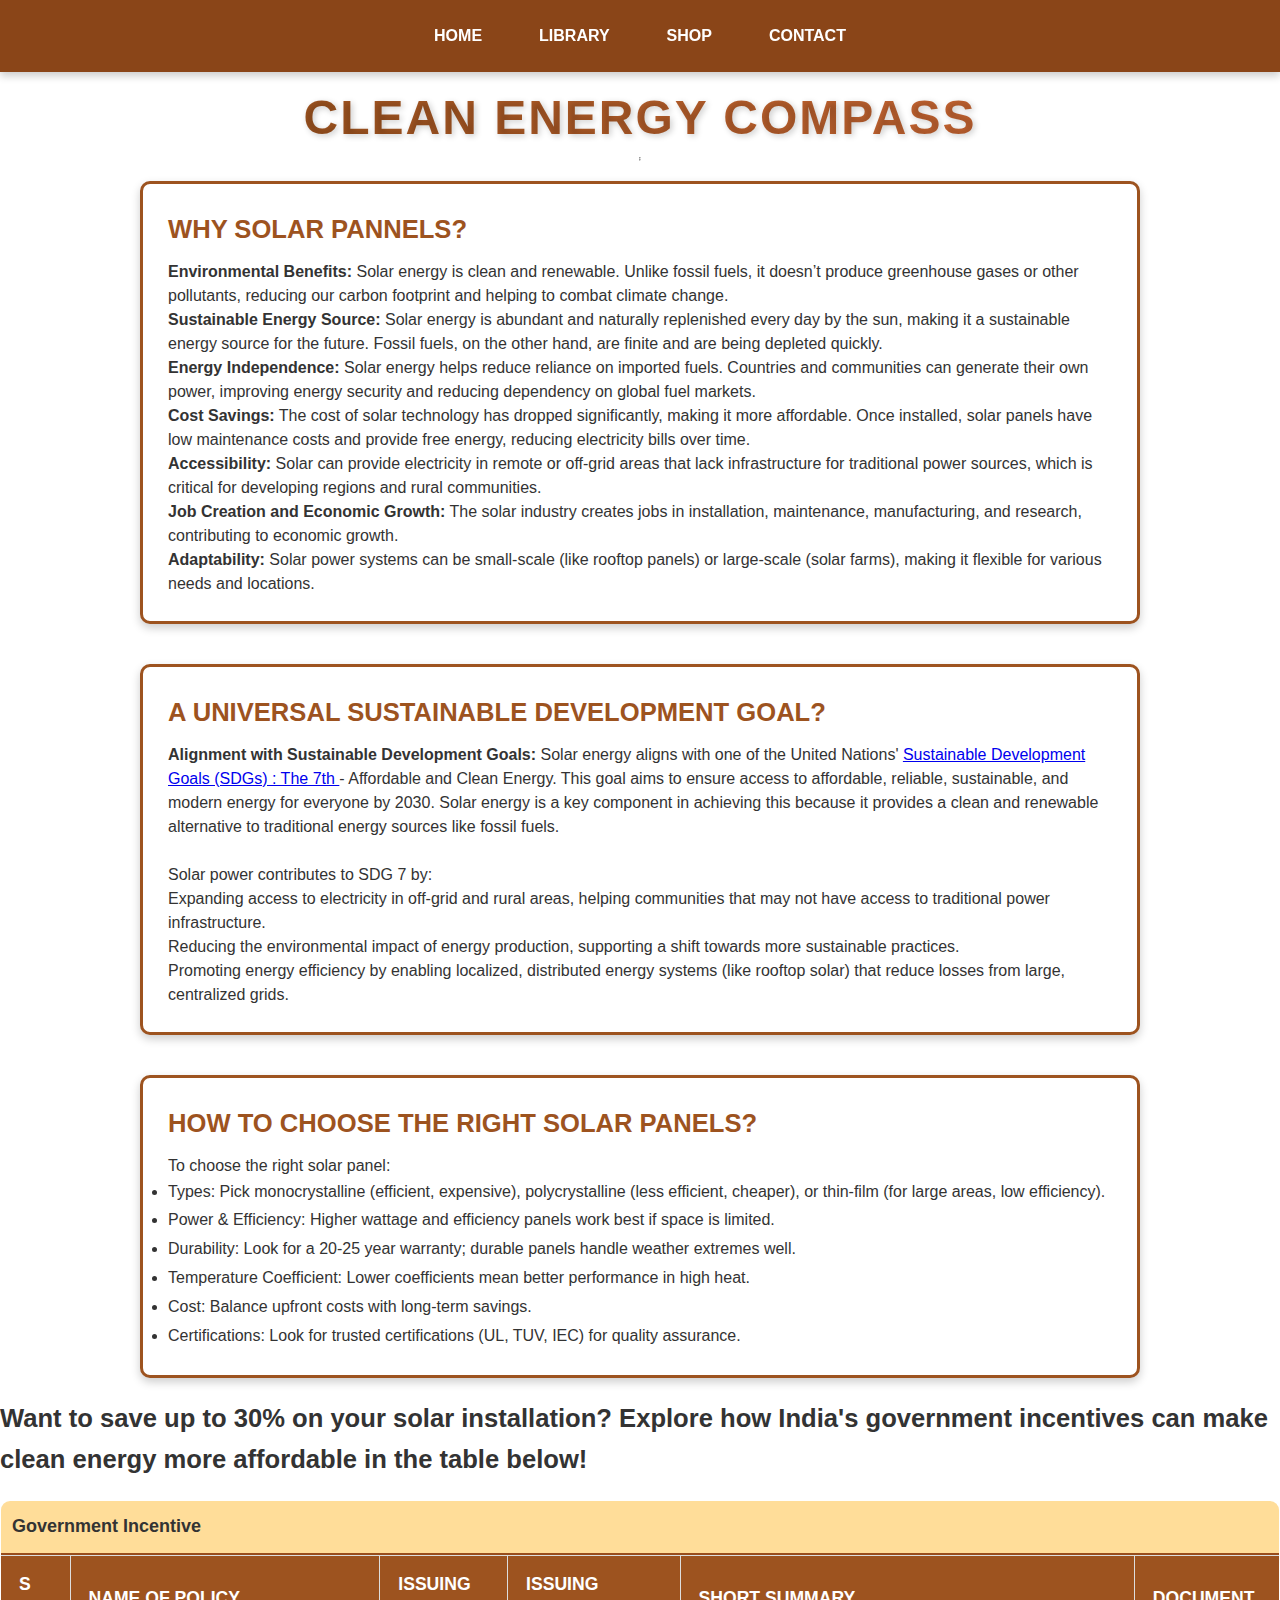
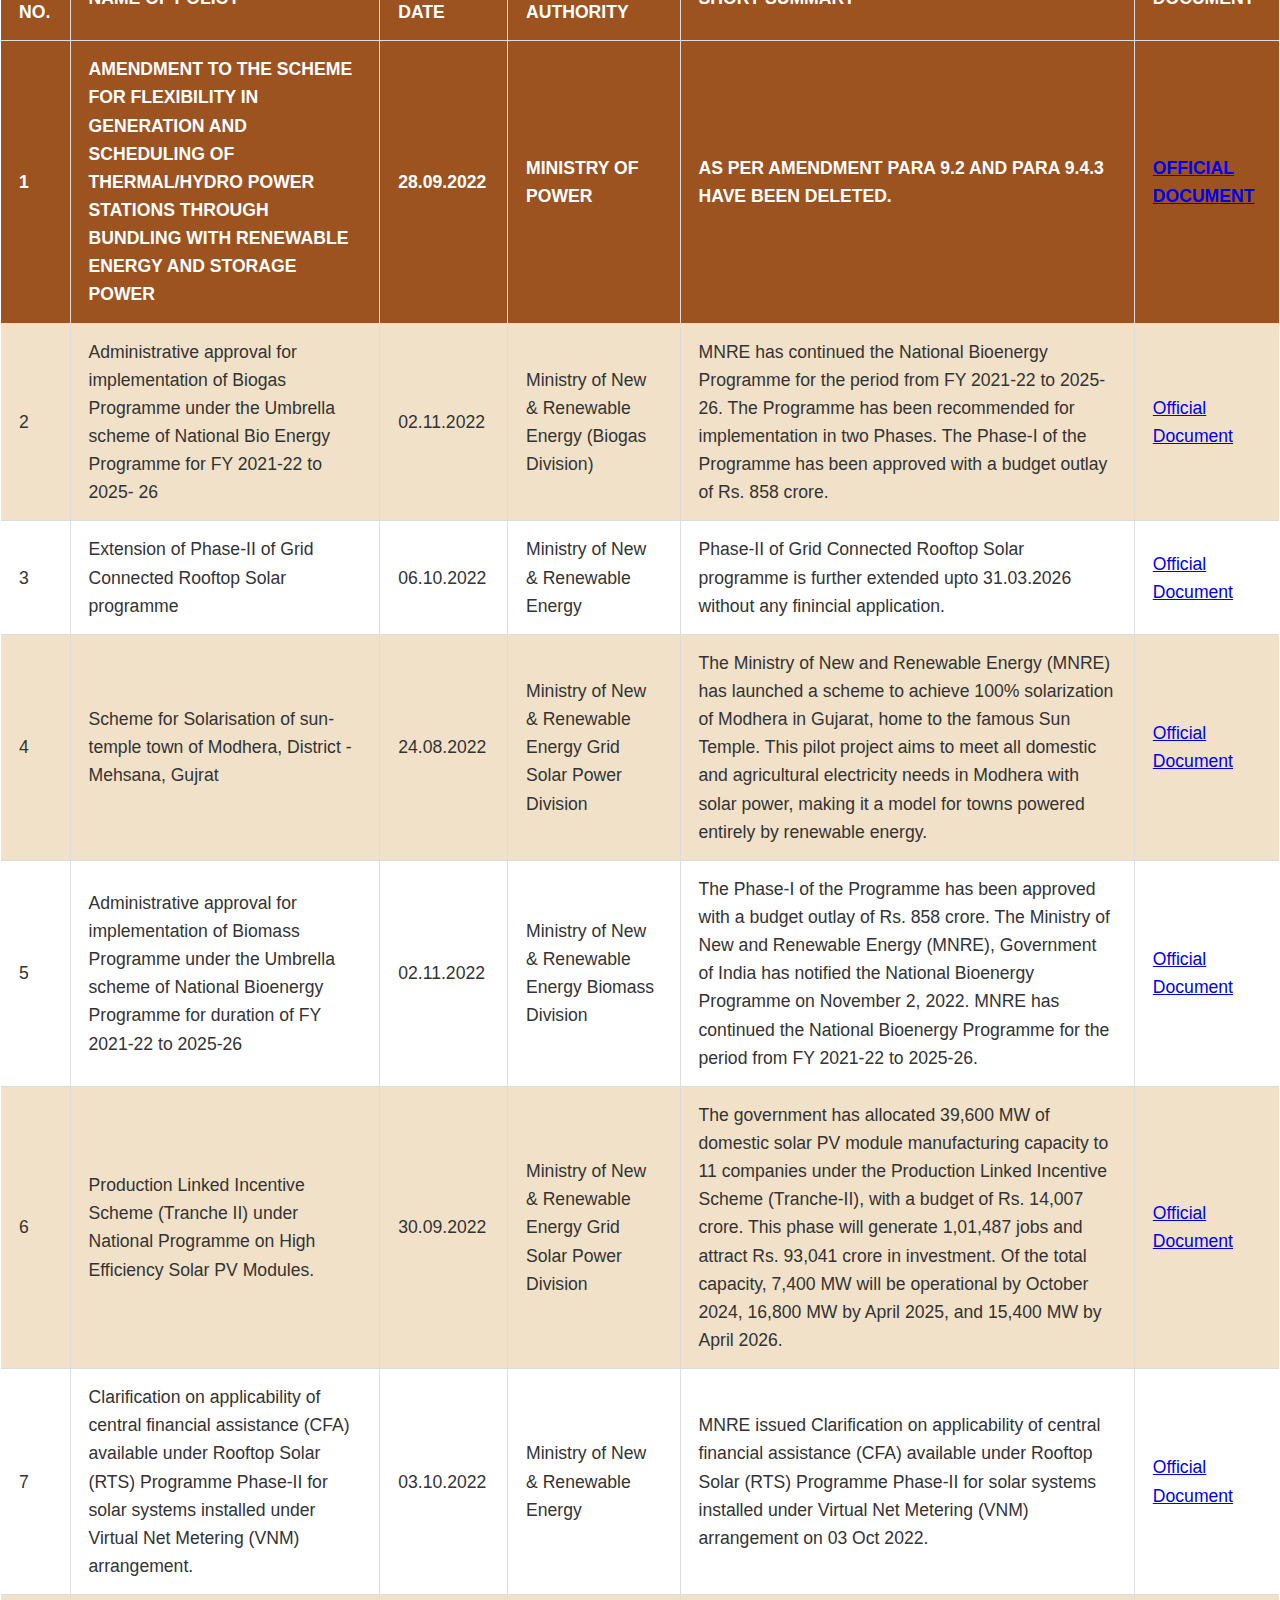
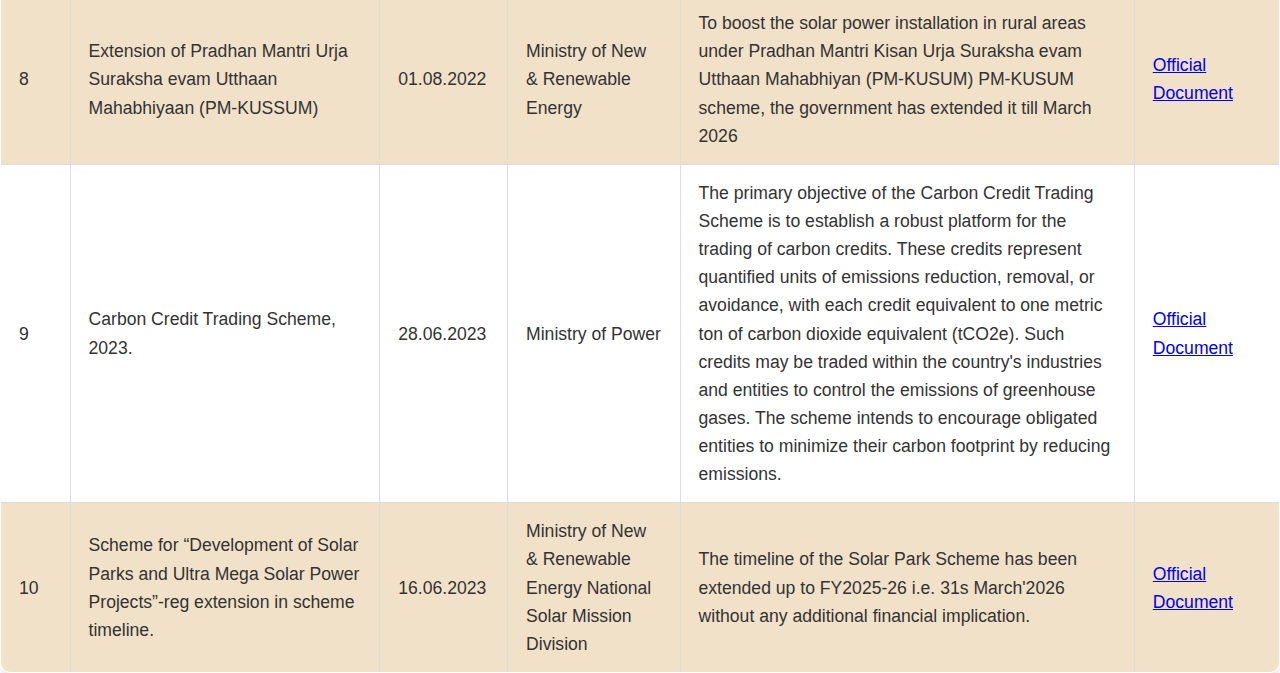
<file: index.html>
<!DOCTYPE html>
<html lang="en">
<head>
    <meta charset="UTF-8">
    <meta name="viewport" content="width=device-width, initial-scale=1.0">
    <title>Clean Energy Compass</title>
    <link rel="stylesheet"  href="home.css">
</head>
<body>
    <h1>CLEAN ENERGY COMPASS</h1>
    <hr>
    <div id="header">
        <a href="home.html">HOME</a>
        <a href="liberary.html">LIBRARY</a>
        <a href="shop.html">SHOP</a>
        <a href="contact.html">CONTACT</a>
    </div>
    <hr>

    <div class="pannels">
        <h2>WHY SOLAR PANNELS?</h2>
        <p style="font-family: Arial, sans-serif; font-size: 16px; line-height: 1.5;">
            <b>Environmental Benefits:</b> Solar energy is clean and renewable. Unlike fossil fuels, it doesn’t produce greenhouse gases or other pollutants, reducing our carbon footprint and helping to combat climate change.<br>
            <b>Sustainable Energy Source:</b> Solar energy is abundant and naturally replenished every day by the sun, making it a sustainable energy source for the future. Fossil fuels, on the other hand, are finite and are being depleted quickly.<br>
            <b>Energy Independence:</b> Solar energy helps reduce reliance on imported fuels. Countries and communities can generate their own power, improving energy security and reducing dependency on global fuel markets.<br>
            <b>Cost Savings:</b> The cost of solar technology has dropped significantly, making it more affordable. Once installed, solar panels have low maintenance costs and provide free energy, reducing electricity bills over time.<br>
            <b>Accessibility:</b> Solar can provide electricity in remote or off-grid areas that lack infrastructure for traditional power sources, which is critical for developing regions and rural communities.<br>
            <b>Job Creation and Economic Growth:</b> The solar industry creates jobs in installation, maintenance, manufacturing, and research, contributing to economic growth.<br>
            <b>Adaptability:</b> Solar power systems can be small-scale (like rooftop panels) or large-scale (solar farms), making it flexible for various needs and locations.
        </p>
    </div>

    <div class="pannels">
        <h2>A UNIVERSAL SUSTAINABLE DEVELOPMENT GOAL?</h2>
        
            <p style="font-family: Arial, sans-serif; font-size: 16px; line-height: 1.5;">
                <b>Alignment with Sustainable Development Goals:</b> Solar energy aligns with one of the United Nations' <a href="https://sdgs.un.org/goals/goal7">Sustainable Development Goals (SDGs) : The 7th </a> - Affordable and Clean Energy. This goal aims to ensure access to affordable, reliable, sustainable, and modern energy for everyone by 2030. Solar energy is a key component in achieving this because it provides a clean and renewable alternative to traditional energy sources like fossil fuels.<br><br>
                Solar power contributes to SDG 7 by:<br>
                Expanding access to electricity in off-grid and rural areas, helping communities that may not have access to traditional power infrastructure.<br>
                Reducing the environmental impact of energy production, supporting a shift towards more sustainable practices.<br>
                Promoting energy efficiency by enabling localized, distributed energy systems (like rooftop solar) that reduce losses from large, centralized grids.<br>
            </p>
            <p>
                
            </p>
    </div>

    <div class="pannels">
       <h2>HOW TO CHOOSE THE RIGHT SOLAR PANELS?</h2>
       <p style="font-family: Arial, sans-serif; font-size: 16px; line-height: 1.5;">
            To choose the right solar panel:
            <ul>
                <li>Types: Pick monocrystalline (efficient, expensive), polycrystalline (less efficient, cheaper), or thin-film (for large areas, low efficiency).</li>
                <li>Power & Efficiency: Higher wattage and efficiency panels work best if space is limited.</li>
                <li>Durability: Look for a 20-25 year warranty; durable panels handle weather extremes well.</li>
                <li>Temperature Coefficient: Lower coefficients mean better performance in high heat.</li>
                <li>Cost: Balance upfront costs with long-term savings.</li>
                <li>Certifications: Look for trusted certifications (UL, TUV, IEC) for quality assurance.</li>
            </ul>
        </p>
    </div>
    
    <div>
        <h2>Want to save up to 30% on your solar installation? Explore how India's government incentives can make clean energy more affordable in the table below!</h2>
        <table border="black">
            <caption><strong>Government Incentive</strong></caption>
            <thead>
                <tr>
                    <th>S No.</th>
                    <th>Name of Policy</th>
                    <th>Issuing Date</th>
                    <th>Issuing Authority</th>
                    <th>Short Summary</th>
                    <th>Document</th>
                </tr>
            </thead>
            <tbody>
                <tr>
                    <th>1</th>
                    <th>Amendment to the Scheme for Flexibility in Generation and Scheduling of Thermal/Hydro Power Stations through bundling with Renewable Energy and Storage Power</th>
                    <th>28.09.2022</th>
                    <th>Ministry of Power</th>
                    <th>As per amendment Para 9.2 and Para 9.4.3 have been deleted.</th>
                    <th><a href="https://cdnbbsr.s3waas.gov.in/s3716e1b8c6cd17b771da77391355749f3/uploads/2023/10/20231005144259289.pdf">Official Document</a></th>
                </tr>
                <tr>
                    <td>2</td>
                    <td>Administrative approval for implementation of Biogas Programme under the Umbrella scheme of National Bio Energy Programme for FY 2021-22 to 2025- 26</td>
                    <td>02.11.2022</td>
                    <td>Ministry of New & Renewable Energy (Biogas Division)</td>
                    <td>MNRE has continued the National Bioenergy Programme for the period from FY 2021-22 to 2025-26. The Programme has been recommended for implementation in two Phases. The Phase-I of the Programme has been approved with a budget outlay of Rs. 858 crore.</td>
                    <td><a href="https://cdnbbsr.s3waas.gov.in/s3716e1b8c6cd17b771da77391355749f3/uploads/2023/10/202310051704883298.pdf">Official Document</a></td>
                </tr>
                <tr>
                    <td>3</td>
                    <td>Extension of Phase-II of Grid Connected Rooftop Solar programme</td>
                    <td>06.10.2022</td>
                    <td>Ministry of New & Renewable Energy</td>
                    <td>Phase-II of Grid Connected Rooftop Solar programme is further extended upto 31.03.2026 without any finincial application.</td>
                    <td><a href="https://cdnbbsr.s3waas.gov.in/s3716e1b8c6cd17b771da77391355749f3/uploads/2023/10/202310051549377365.pdf">Official Document</a></td>
                </tr>
                <tr>
                    <td>4</td>
                    <td>Scheme for Solarisation of sun-temple town of Modhera, District - Mehsana, Gujrat</td>
                    <td>24.08.2022</td>
                    <td>Ministry of New & Renewable Energy Grid Solar Power Division</td>
                    <td>The Ministry of New and Renewable Energy (MNRE) has launched a scheme to achieve 100% solarization of Modhera in Gujarat, home to the famous Sun Temple. This pilot project aims to meet all domestic and agricultural electricity needs in Modhera with solar power, making it a model for towns powered entirely by renewable energy.</td>
                    <td><a href="https://cdnbbsr.s3waas.gov.in/s3716e1b8c6cd17b771da77391355749f3/uploads/2024/01/20240104499218019.pdf">Official Document</a></td>
                </tr>
                <tr>
                    <td>5</td>
                    <td>Administrative approval for implementation of Biomass Programme under the Umbrella scheme of National Bioenergy Programme for duration of FY 2021-22 to 2025-26</td>
                    <td>02.11.2022</td>
                    <td>Ministry of New & Renewable Energy Biomass Division</td>
                    <td>The Phase-I of the Programme has been approved with a budget outlay of Rs. 858 crore. The Ministry of New and Renewable Energy (MNRE), Government of India has notified the National Bioenergy Programme on November 2, 2022. MNRE has continued the National Bioenergy Programme for the period from FY 2021-22 to 2025-26.</td>
                    <td><a href="https://cdnbbsr.s3waas.gov.in/s3716e1b8c6cd17b771da77391355749f3/uploads/2023/10/20231005812894382.pdf">Official Document</a></td>
                </tr>
                <tr>
                    <td>6</td>
                    <td>Production Linked Incentive Scheme (Tranche II) under National Programme on High Efficiency Solar PV Modules.</td>
                    <td>30.09.2022</td>
                    <td>Ministry of New & Renewable Energy Grid Solar Power Division</td>
                    <td>The government has allocated 39,600 MW of domestic solar PV module manufacturing capacity to 11 companies under the Production Linked Incentive Scheme (Tranche-II), with a budget of Rs. 14,007 crore. This phase will generate 1,01,487 jobs and attract Rs. 93,041 crore in investment. Of the total capacity, 7,400 MW will be operational by October 2024, 16,800 MW by April 2025, and 15,400 MW by April 2026.</td>
                    <td><a href="https://cdnbbsr.s3waas.gov.in/s3716e1b8c6cd17b771da77391355749f3/uploads/2023/10/20231005855129127.pdf">Official Document</a></td>
                </tr>
                <tr>
                    <td>7</td>
                    <td>Clarification on applicability of central financial assistance (CFA) available under Rooftop Solar (RTS) Programme Phase-II for solar systems installed under Virtual Net Metering (VNM) arrangement.</td>
                    <td>03.10.2022</td>
                    <td>Ministry of New & Renewable Energy</td>
                    <td>MNRE issued Clarification on applicability of central financial assistance (CFA) available under Rooftop Solar (RTS) Programme Phase-II for solar systems installed under Virtual Net Metering (VNM) arrangement on 03 Oct 2022.</td>
                    <td><a href="https://cdnbbsr.s3waas.gov.in/s3716e1b8c6cd17b771da77391355749f3/uploads/2023/10/20231005417871126.pdf">Official Document</a></td>
                </tr>
                <tr>
                    <td>8</td>
                    <td>Extension of Pradhan Mantri Urja Suraksha evam Utthaan Mahabhiyaan (PM-KUSSUM)</td>
                    <td>01.08.2022</td>
                    <td>Ministry of New & Renewable Energy</td>
                    <td>To boost the solar power installation in rural areas under Pradhan Mantri Kisan Urja Suraksha evam Utthaan Mahabhiyan (PM-KUSUM) PM-KUSUM scheme, the government has extended it till March 2026</td>
                    <td><a href="https://cdnbbsr.s3waas.gov.in/s3716e1b8c6cd17b771da77391355749f3/uploads/2023/10/20231005981212668.pdf">Official Document</a></td>
                </tr>
                <tr>
                    <td>9</td>
                    <td>Carbon Credit Trading Scheme, 2023.</td>
                    <td>28.06.2023</td>
                    <td>Ministry of Power</td>
                    <td>The primary objective of the Carbon Credit Trading Scheme is to establish a robust platform for the trading of carbon credits. These credits represent quantified units of emissions reduction, removal, or avoidance, with each credit equivalent to one metric ton of carbon dioxide equivalent (tCO2e). Such credits may be traded within the country's industries and entities to control the emissions of greenhouse gases. The scheme intends to encourage obligated entities to minimize their carbon footprint by reducing emissions.</td>
                    <td><a href="https://cdnbbsr.s3waas.gov.in/s3716e1b8c6cd17b771da77391355749f3/uploads/2023/10/202310051944289922.pdf">Official Document</a></td>
                </tr>
                <tr>
                    <td>10</td>
                    <td>Scheme for “Development of Solar Parks and Ultra Mega Solar Power
                        Projects”-reg extension in scheme timeline.</td>
                    <td>16.06.2023</td>
                    <td>Ministry of New & Renewable Energy National Solar Mission Division</td>
                    <td>The timeline of the Solar Park Scheme has been extended up to FY2025-26 i.e. 31s March'2026 without any additional financial implication.</td>
                    <td><a href="https://cdnbbsr.s3waas.gov.in/s3716e1b8c6cd17b771da77391355749f3/uploads/2023/10/202310051580869443.pdf">Official Document</a></td>
                </tr>
            </tbody>
        </table>
    </div>


</body>
</html>
</file>
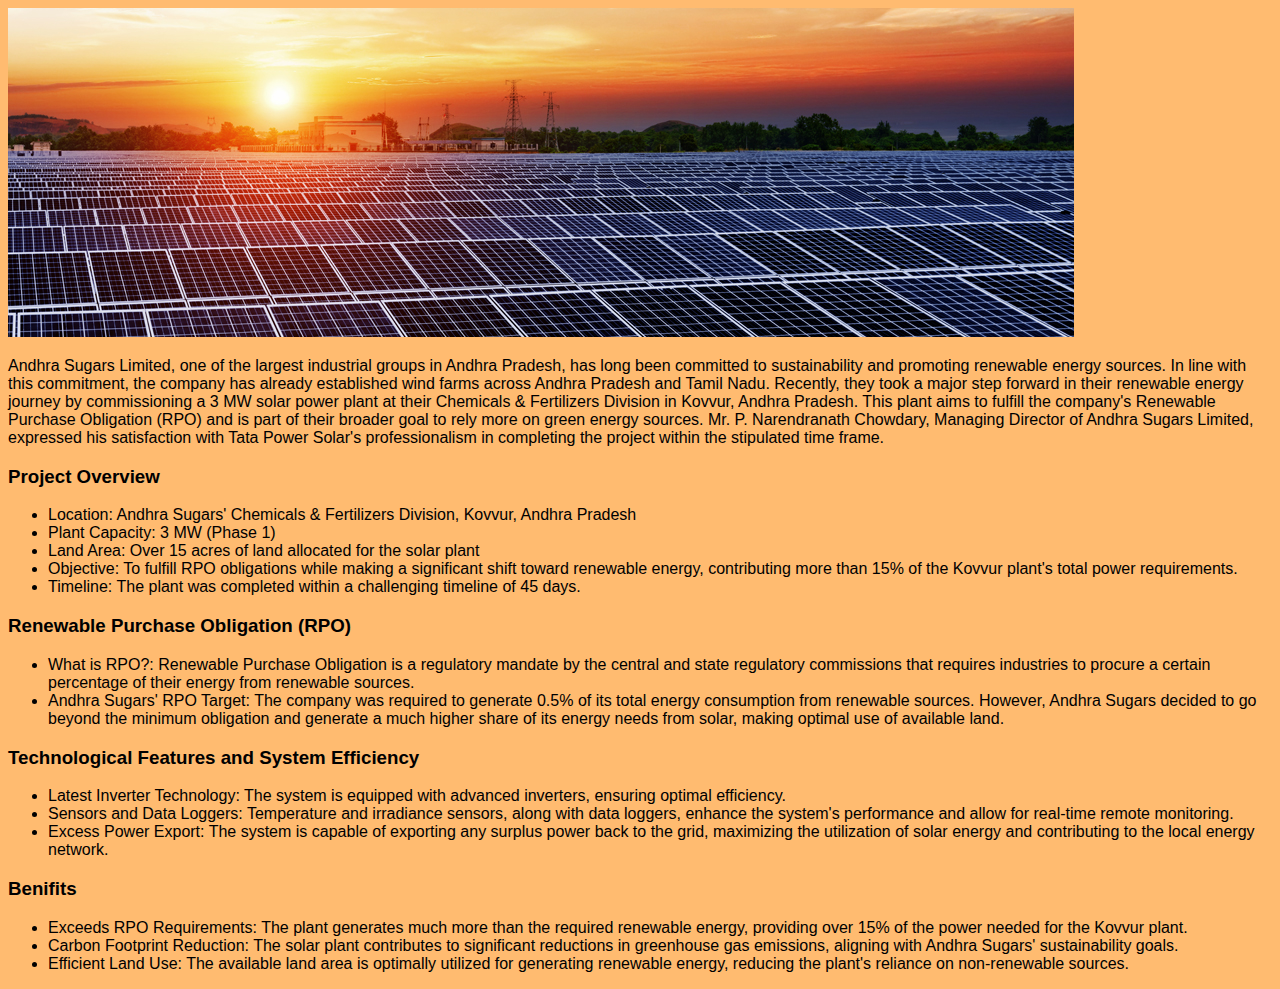
<file: andhraSugars.html>
<!DOCTYPE html>
<html lang="en">
<head>
    <meta charset="UTF-8">
    <meta name="viewport" content="width=device-width, initial-scale=1.0">
    <title>Document</title>
    <link rel="stylesheet" href="style.css">
</head>
<body>
    <div id="main">
        <div id="image">
            <img src="andhra-banner1.jpg">
        </div>
        <div>
            <p>Andhra Sugars Limited, one of the largest industrial groups in Andhra Pradesh, 
                has long been committed to sustainability and promoting renewable energy sources.
                In line with this commitment, the company has already established wind farms 
                across Andhra Pradesh and Tamil Nadu. Recently, they took a major step forward 
                in their renewable energy journey by commissioning a 3 MW solar power plant at 
                their Chemicals & Fertilizers Division in Kovvur, Andhra Pradesh. This plant 
                aims to fulfill the company's Renewable Purchase Obligation (RPO) and is part 
                of their broader goal to rely more on green energy sources. Mr. P. Narendranath
                Chowdary, Managing Director of Andhra Sugars Limited, expressed his 
                satisfaction with Tata Power Solar's professionalism in completing the 
                project within the stipulated time frame.
            </p>
            <h3> Project Overview</h3>
            <ul>
                <li>Location: Andhra Sugars' Chemicals & Fertilizers Division, Kovvur, 
                    Andhra Pradesh</li>
                <li>Plant Capacity: 3 MW (Phase 1)</li>
                <li>Land Area: Over 15 acres of land allocated for the solar plant</li>
                <li>Objective: To fulfill RPO obligations while making a significant shift 
                    toward renewable energy, contributing more than 15% of the Kovvur plant's
                    total power requirements.</li>
                <li>Timeline: The plant was completed within a challenging timeline of 45 days.
                </li>
            </ul>
            <h3>Renewable Purchase Obligation (RPO)</h3>
            <ul>
                <li>What is RPO?: Renewable Purchase Obligation is a regulatory mandate by the
                    central and state regulatory commissions that requires industries to procure
                    a certain percentage of their energy from renewable sources.</li>
                <li>Andhra Sugars' RPO Target: The company was required to generate 0.5% of its
                    total energy consumption from renewable sources. However, Andhra Sugars 
                    decided to go beyond the minimum obligation and generate a much higher 
                    share of its energy needs from solar, making optimal use of available land.
                </li>
            </ul>
            <h3>Technological Features and System Efficiency</h3>
            <ul>
                <li>Latest Inverter Technology: The system is equipped with advanced inverters,
                    ensuring optimal efficiency.</li>
                <li>Sensors and Data Loggers: Temperature and irradiance sensors, along with 
                    data loggers, enhance the system's performance and allow for real-time remote
                    monitoring.</li>
                <li>Excess Power Export: The system is capable of exporting any surplus power 
                    back to the grid, maximizing the utilization of solar energy and contributing
                    to the local energy network.</li>
            </ul>
            <h3>Benifits</h3>
            <ul>
                <li>Exceeds RPO Requirements: The plant generates much more than the required 
                    renewable energy, providing over 15% of the power needed for the Kovvur 
                    plant.</li>
                <li>Carbon Footprint Reduction: The solar plant contributes to significant 
                    reductions in greenhouse gas emissions, aligning with Andhra Sugars' 
                    sustainability goals.</li>
                <li>Efficient Land Use: The available land area is optimally utilized for 
                    generating renewable energy, reducing the plant's reliance on non-renewable
                    sources.</li>
            </ul>
        </div>
    </div>
</body>
</html>
</file>
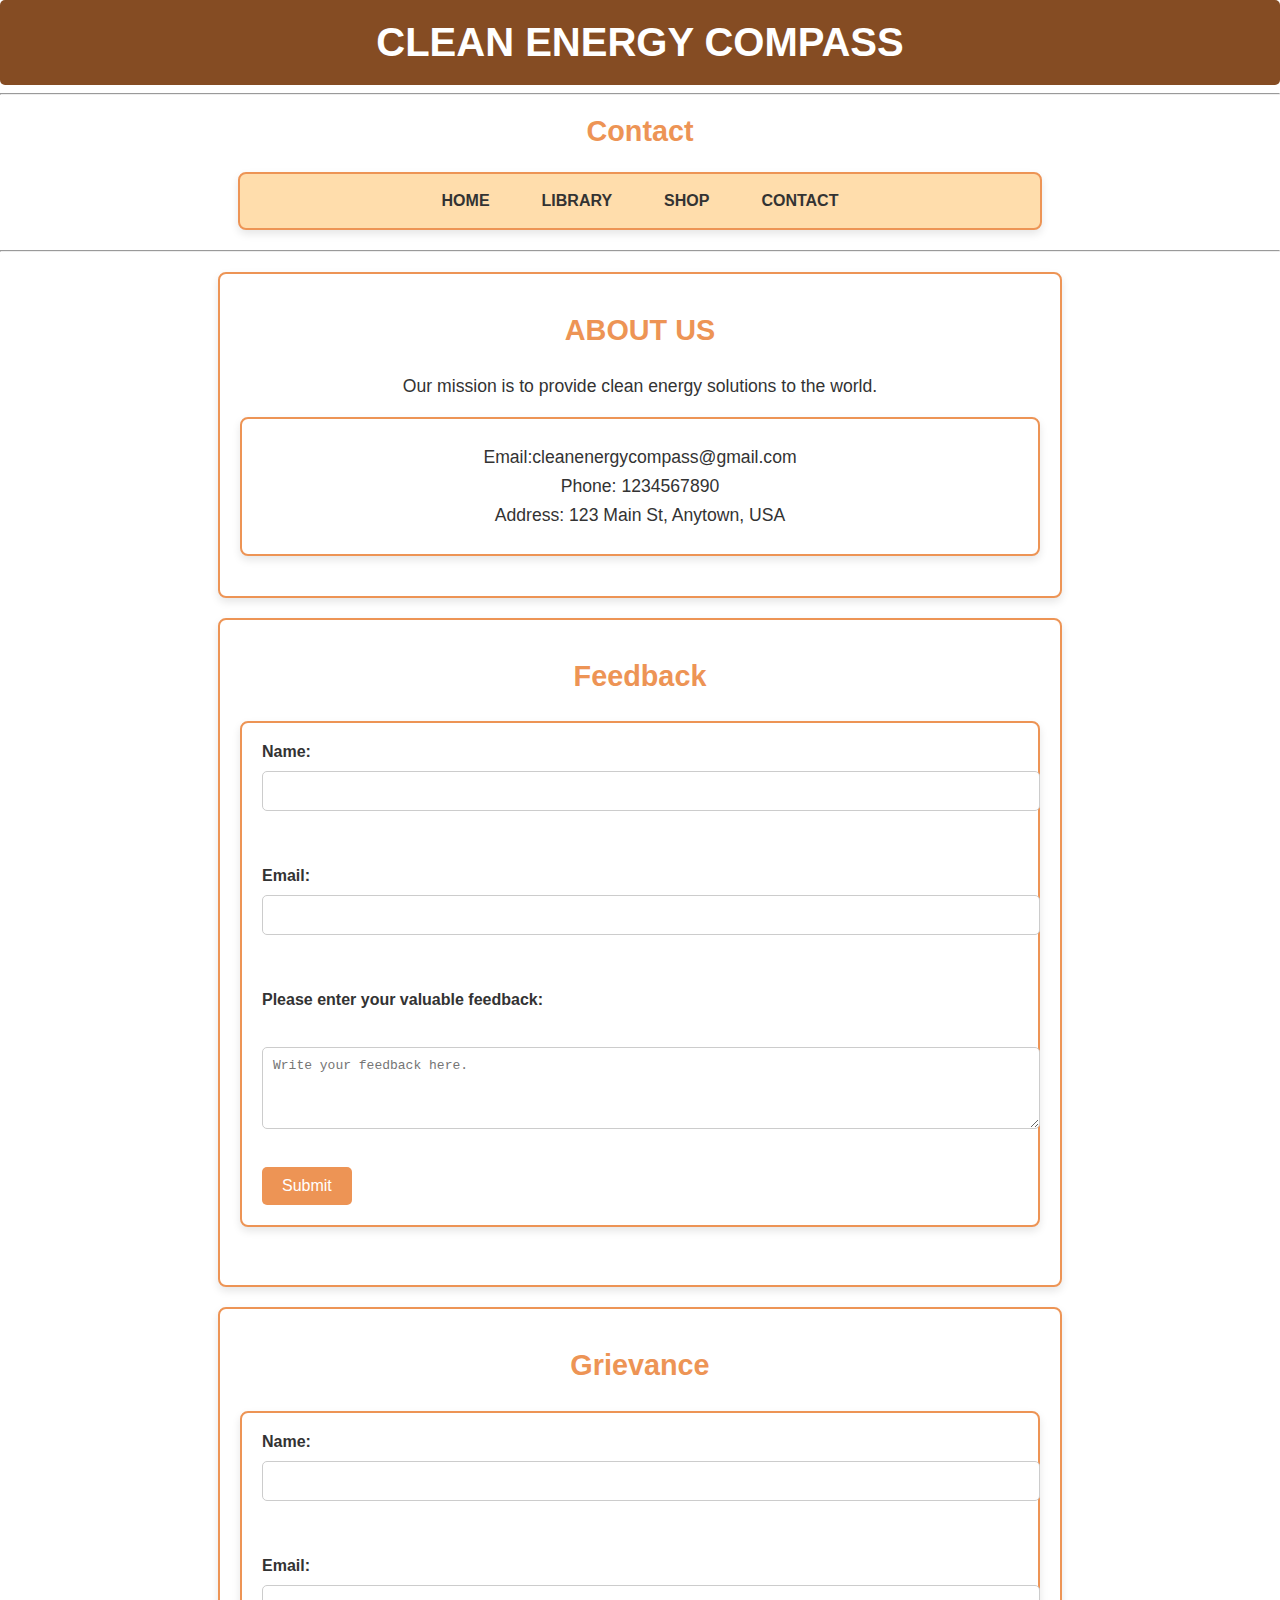
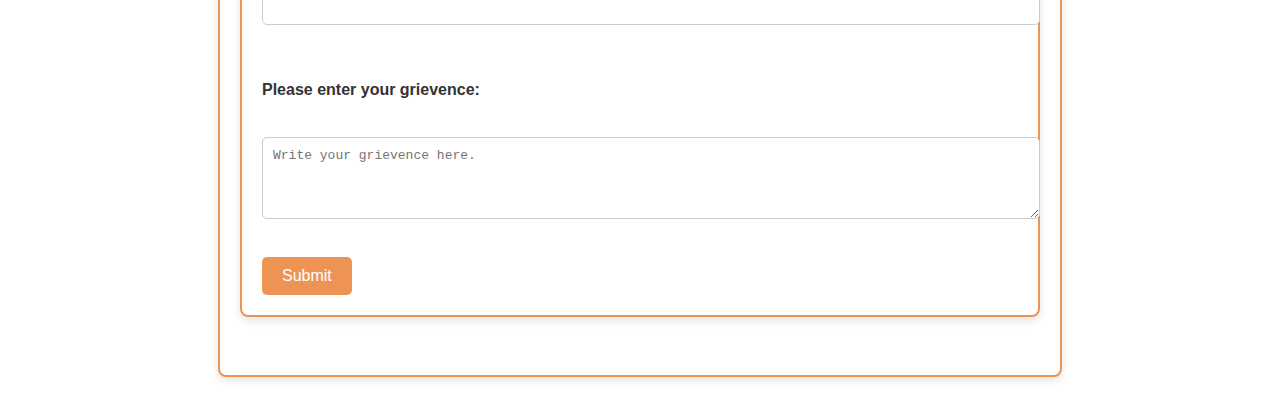
<file: contact.html>
<!DOCTYPE html>
<html lang="en">
<head>
    <meta charset="UTF-8">
    <meta name="viewport" content="width=device-width, initial-scale=1.0">
    <title>Document</title>
    <link rel="stylesheet" href="contact.css">
</head>
<body>
    <h1>CLEAN ENERGY COMPASS</h1>
    <hr>
    <h2>Contact</h2>
    <div id="header">
        <a href="index.html">HOME</a>
        <a href="liberary.html">LIBRARY</a>
        <a href="shop.html">SHOP</a>
        <a href="contact.html">CONTACT</a>
    </div>
    <hr>
    <div>
        <h3>ABOUT US</h3>
        <p>Our mission is to provide clean energy solutions to the world.</p> 
        <div>
            <p>Email:cleanenergycompass@gmail.com</p>
            <p>Phone: 1234567890</p>
            <p>Address: 123 Main St, Anytown, USA</p>

        </div>
    </div>
    <div>
        <h3>Feedback</h3>
        <form action="feedback.html">
            <div>
                <label for="name">Name:</label>
                <input type="text" id="name" name="name"><br><br>
                <label for="email">Email:</label>
                <input type="email" id="email" name="email"><br><br>
                <label for="feedback">Please enter your valuable feedback:</label>
                <br>
                <textarea id="feedback" name="FEEDBACK" rows="4" cols="20" 
                 placeholder="Write your feedback here."></textarea>

                <br>
                <button>Submit</button>
            </div>
            <br>
        </form>
    </div>
    <div>
        <h3>Grievance</h3>
        <form action="grievence.html">
            <div>
                <label for="name">Name:</label>
                <input type="text" id="name" name="name"><br><br>
                <label for="email">Email:</label>
                <input type="email" id="email" name="email"><br><br>
                <label for="feedback">Please enter your grievence:</label>
                <br>
                <textarea id="feedback" name="FEEDBACK" rows="4" cols="20" 
                 placeholder="Write your grievence here."></textarea>

                <br>
                <button>Submit</button>
            </div>
            <br>
        </form>
    </div>
</body>
</html>
</file>
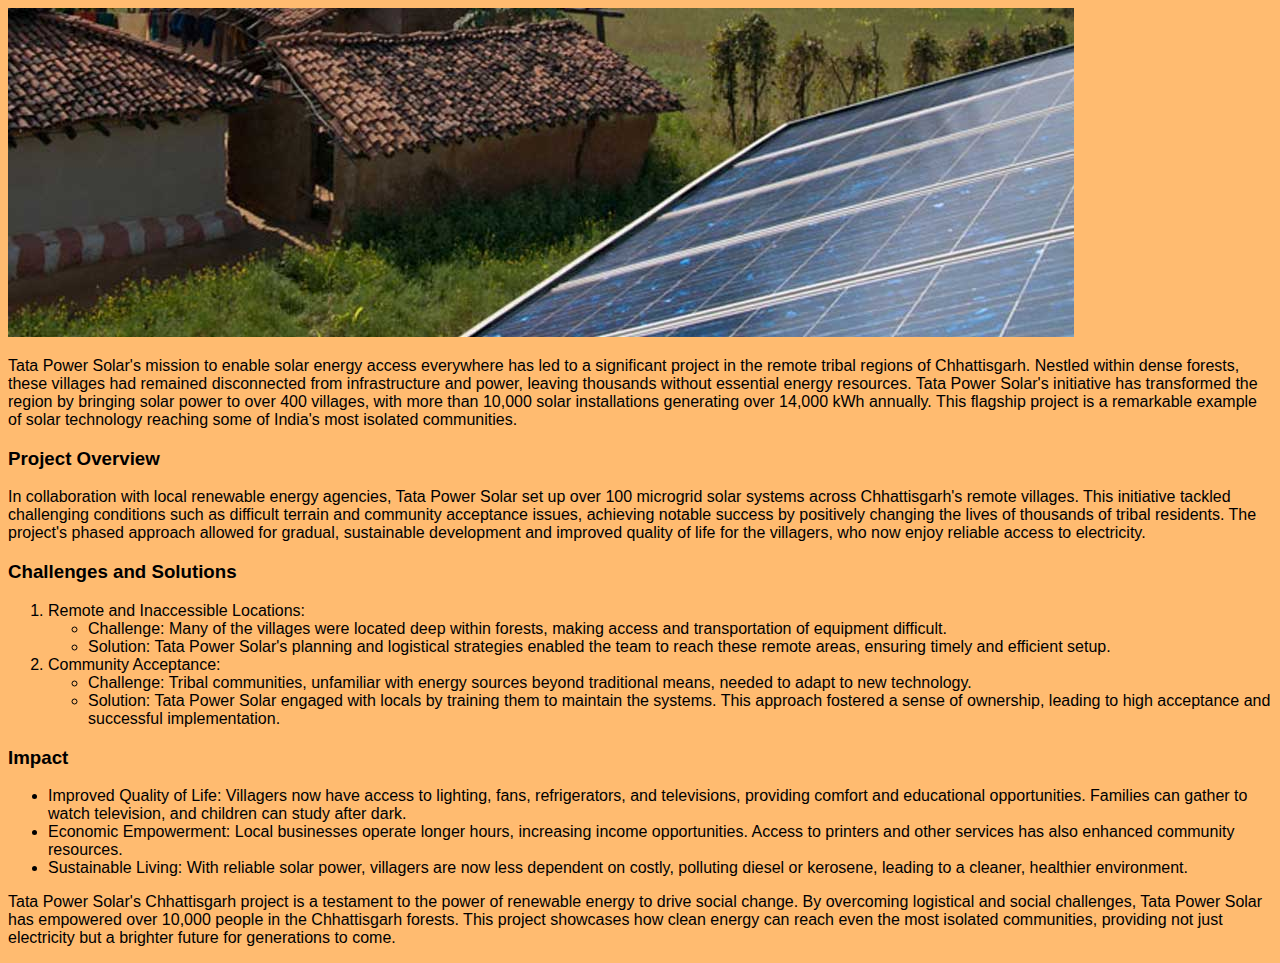
<file: creda.html>
<!DOCTYPE html>
<html lang="en">
<head>
    <meta charset="UTF-8">
    <meta name="viewport" content="width=device-width, initial-scale=1.0">
    <title>Document</title>
    <link rel="stylesheet" href="style.css">
</head>
<body>
    <div id="main">
        <div id="image">
            <img src="creda-banner.jpg" alt="image" >
        </div>
        <div>
            <p>
                Tata Power Solar's mission to enable solar energy access everywhere has led to a 
                significant project in the remote tribal regions of Chhattisgarh. Nestled within
                dense forests, these villages had remained disconnected from infrastructure and
                power, leaving thousands without essential energy resources. Tata Power Solar's
                initiative has transformed the region by bringing solar power to over 400 
                villages, with more than 10,000 solar installations generating over 14,000 
                kWh annually. This flagship project is a remarkable example of solar technology
                    reaching some of India's most isolated communities.
            </p>
            <h3>Project Overview</h3>
            <p>In collaboration with local renewable energy agencies, Tata Power Solar set up 
                over 100 microgrid solar systems across Chhattisgarh's remote villages. This
                initiative tackled challenging conditions such as difficult terrain and 
                community acceptance issues, achieving notable success by positively changing 
                the lives of thousands of tribal residents. The project's phased approach 
                allowed for gradual, sustainable development and improved quality of life for
                the villagers, who now enjoy reliable access to electricity.</p>
            <h3>Challenges and Solutions</h3>
            <ol>
                <li>Remote and Inaccessible Locations:
                    <ul>
                        <li>Challenge: Many of the villages were located deep within forests, making access and transportation of equipment difficult.</li>
                        <li>Solution: Tata Power Solar's planning and logistical strategies enabled the team to reach these remote areas, ensuring timely and efficient setup.</li>
                    </ul>
                </li>
                <li>Community Acceptance:
                    <ul>
                        <li>Challenge: Tribal communities, unfamiliar with energy sources beyond
                            traditional means, needed to adapt to new technology.</li>
                        <li>Solution: Tata Power Solar engaged with locals by training them to 
                            maintain the systems. This approach fostered a sense of ownership, 
                            leading to high acceptance and successful implementation.
                        </li>
                    </ul>
                </li>
            </ol>
            <h3>Impact</h3>
            <ul>
                <li>Improved Quality of Life: Villagers now have access to lighting, fans, 
                    refrigerators, and televisions, providing comfort and educational 
                    opportunities. Families can gather to watch television, and children can 
                    study after dark.</li>
                <li>Economic Empowerment: Local businesses operate longer hours, increasing 
                    income opportunities. Access to printers and other services has also 
                    enhanced community resources.
                </li>
                <li>Sustainable Living: With reliable solar power, villagers are now less 
                    dependent on costly, polluting diesel or kerosene, leading to a cleaner, 
                    healthier environment.
                </li>
            </ul>
            <p>Tata Power Solar's Chhattisgarh project is a testament to the power of renewable
                energy to drive social change. By overcoming logistical and social challenges,
                Tata Power Solar has empowered over 10,000 people in the Chhattisgarh forests.
                This project showcases how clean energy can reach even the most isolated 
                communities, providing not just electricity but a brighter future for 
                generations to come.
            </p>
        </div>
    </div>
</body>
</html>
</file>
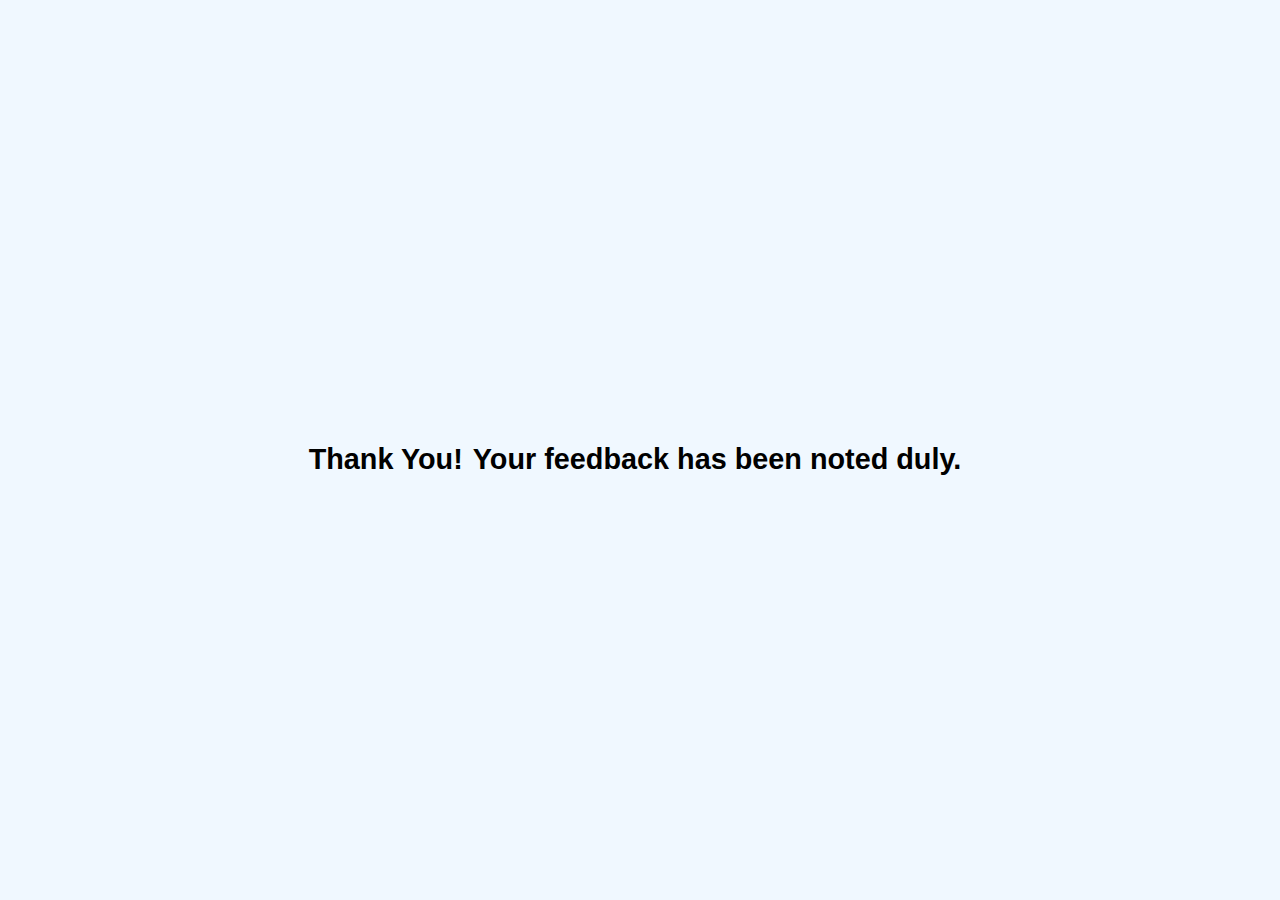
<file: feedback.html>
<!DOCTYPE html>
<html lang="en">
<head>
    <meta charset="UTF-8">
    <meta name="viewport" content="width=device-width, initial-scale=1.0">
    <title>Document</title>
    <style>
        /* General Styling */
        body {
            display: flex;
            justify-content: center;
            align-items: center;
            height: 100vh;
            margin: 0;
            background-color: #f0f8ff;
            font-family: Arial, sans-serif;
            color: #333;
            text-align: center;
        }

        /* Container for the message */
        .message-container {
            background-color: #ffffff;
            padding: 40px;
            border-radius: 10px;
            box-shadow: 0 4px 8px rgba(0, 0, 0, 0.2);
            max-width: 400px;
            width: 90%;
        }

        h3 {
            color: #000000;
            margin-bottom: 10px;
            font-size: 1.8em;
            margin-right: 10px;
        }

        /* Additional styling for a friendly feel */
        p {
            color: #666;
            font-size: 1.1em;
            margin-top: 10px;
        }
    </style>
</head>
<body>
    
    <h3>Thank You! </h3>
    <h3>Your feedback has been noted duly.</h3>
</body>
</html>
</file>
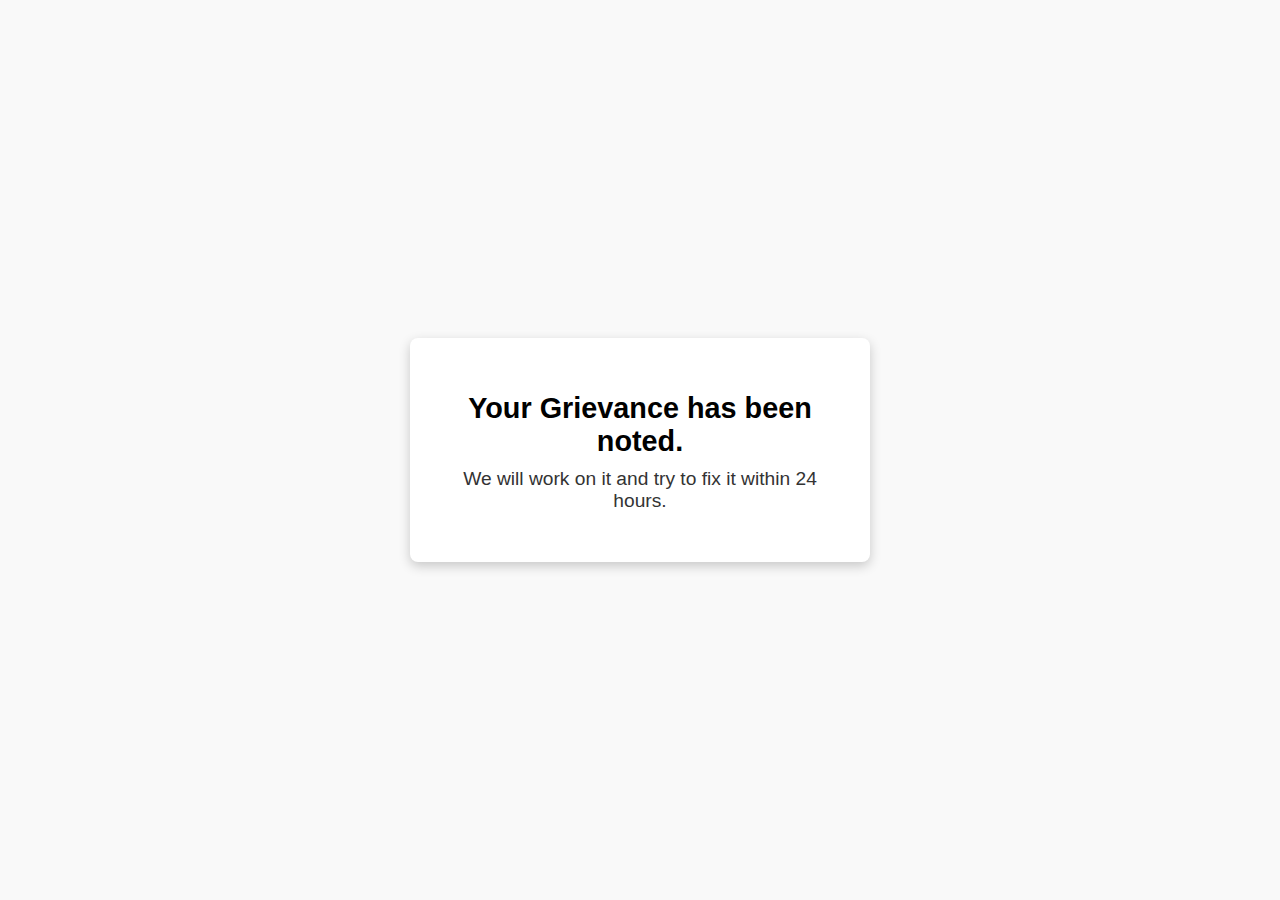
<file: grievence.html>
<!DOCTYPE html>
<html lang="en">
<head>
    <meta charset="UTF-8">
    <meta name="viewport" content="width=device-width, initial-scale=1.0">
    <title>Grievance Acknowledgment</title>
    <style>
        /* General Styling */
        body {
            display: flex;
            justify-content: center;
            align-items: center;
            height: 100vh;
            margin: 0;
            background-color: #f9f9f9;
            font-family: Arial, sans-serif;
            color: #000;
            text-align: center;
        }

        /* Container for the message */
        .message-container {
            background-color: #fff;
            padding: 30px;
            border-radius: 8px;
            box-shadow: 0 4px 12px rgba(0, 0, 0, 0.2);
            max-width: 400px;
            width: 90%;
        }

        h2 {
            color: #000;
            font-size: 1.8em;
            margin-bottom: 10px;
        }

        h3 {
            color: #333;
            font-size: 1.2em;
            margin-top: 0;
            font-weight: normal;
        }
    </style>
</head>
<body>
    <div class="message-container">
        <h2>Your Grievance has been noted.</h2>
        <h3>We will work on it and try to fix it within 24 hours.</h3>
    </div>
</body>
</html>
</file>
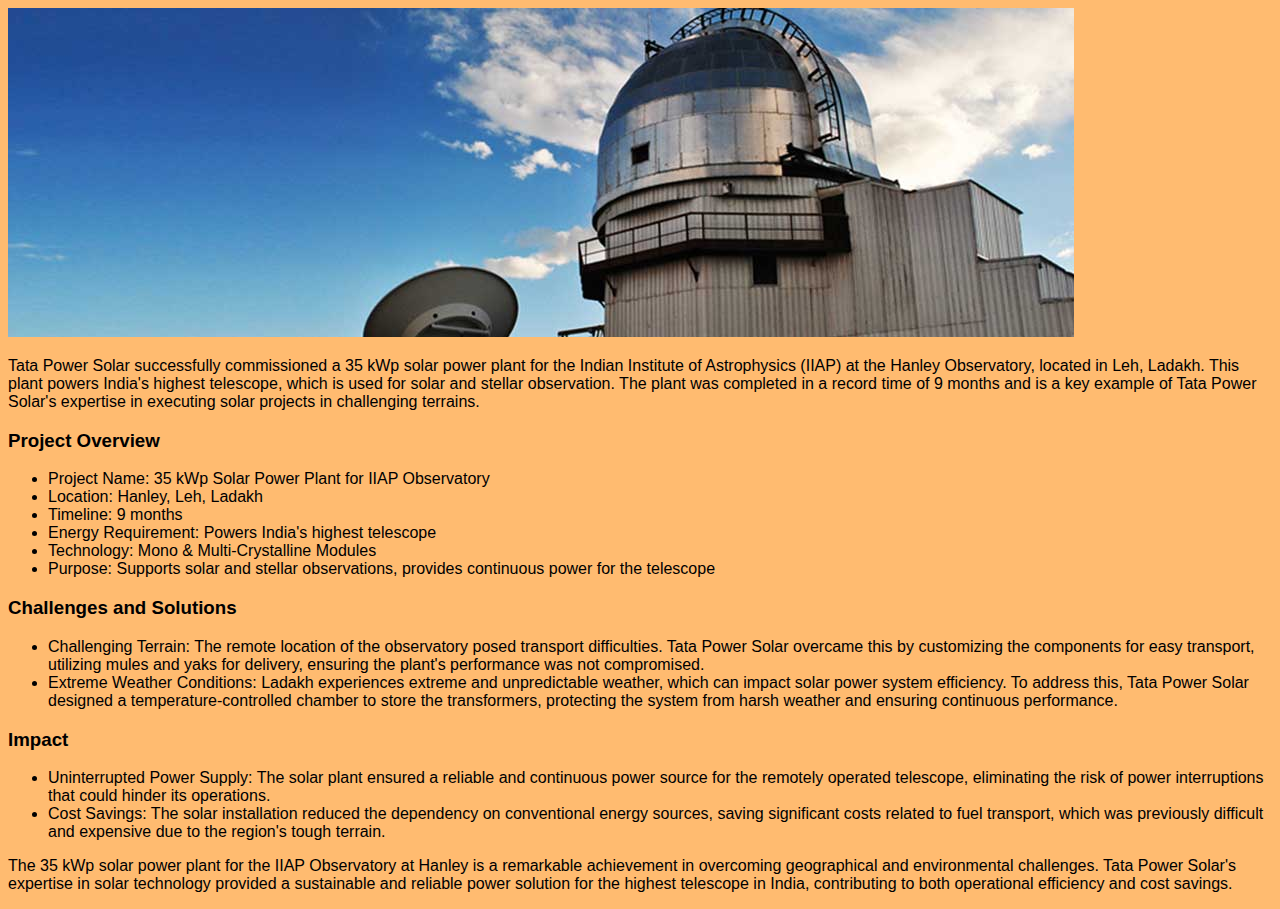
<file: hanley.html>
<!DOCTYPE html>
<html lang="en">
<head>
    <meta charset="UTF-8">
    <meta name="viewport" content="width=device-width, initial-scale=1.0">
    <title>Document</title>
    <link rel="stylesheet" href="style.css">
</head>
<body>
    <div id="main">
        <div>
            <img src="hanle-observatory-banner.jpg">
        </div>
        <div>
            <p>
                Tata Power Solar successfully commissioned a 35 kWp solar power plant for the Indian 
                Institute of Astrophysics (IIAP) at the Hanley Observatory, located in Leh, Ladakh. 
                This plant powers India's highest telescope, which is used for solar and stellar 
                observation. The plant was completed in a record time of 9 months and is a key example 
                of Tata Power Solar's expertise in executing solar projects in challenging terrains.
            </p>
            <h3> Project Overview</h3>
            <ul>
                <li>Project Name: 35 kWp Solar Power Plant for IIAP Observatory</li>
                <li>Location: Hanley, Leh, Ladakh</li>
                <li>Timeline: 9 months</li>
                <li>Energy Requirement: Powers India's highest telescope</li>
                <li>Technology: Mono & Multi-Crystalline Modules</li>
                <li>Purpose: Supports solar and stellar observations, provides continuous power for the telescope</li>
            </ul>
            <h3>Challenges and Solutions</h3>
            <ul>
                <li>Challenging Terrain: The remote location of the observatory posed transport
                    difficulties. Tata Power Solar overcame this by customizing the components
                    for easy transport, utilizing mules and yaks for delivery, ensuring the 
                    plant's performance was not compromised.</li>
                <li>Extreme Weather Conditions: Ladakh experiences extreme and unpredictable 
                    weather, which can impact solar power system efficiency. To address this, 
                    Tata Power Solar designed a temperature-controlled chamber to store the 
                    transformers, protecting the system from harsh weather and ensuring 
                    continuous performance.
                </li>
            </ul>
            <h3>Impact</h3>
            <ul>
                <li>Uninterrupted Power Supply: The solar plant ensured a reliable and continuous
                    power source for the remotely operated telescope, eliminating the risk of
                    power interruptions that could hinder its operations.</li>
                <li>Cost Savings: The solar installation reduced the dependency on conventional
                    energy sources, saving significant costs related to fuel transport, which
                    was previously difficult and expensive due to the region's tough terrain.</li>
            </ul>
            <p>The 35 kWp solar power plant for the IIAP Observatory at Hanley is a remarkable 
                achievement in overcoming geographical and environmental challenges. Tata Power
                Solar's expertise in solar technology provided a sustainable and reliable power
                solution for the highest telescope in India, contributing to both operational
                efficiency and cost savings.</p>
        </div>
    </div>
</body>
</html>
</file>
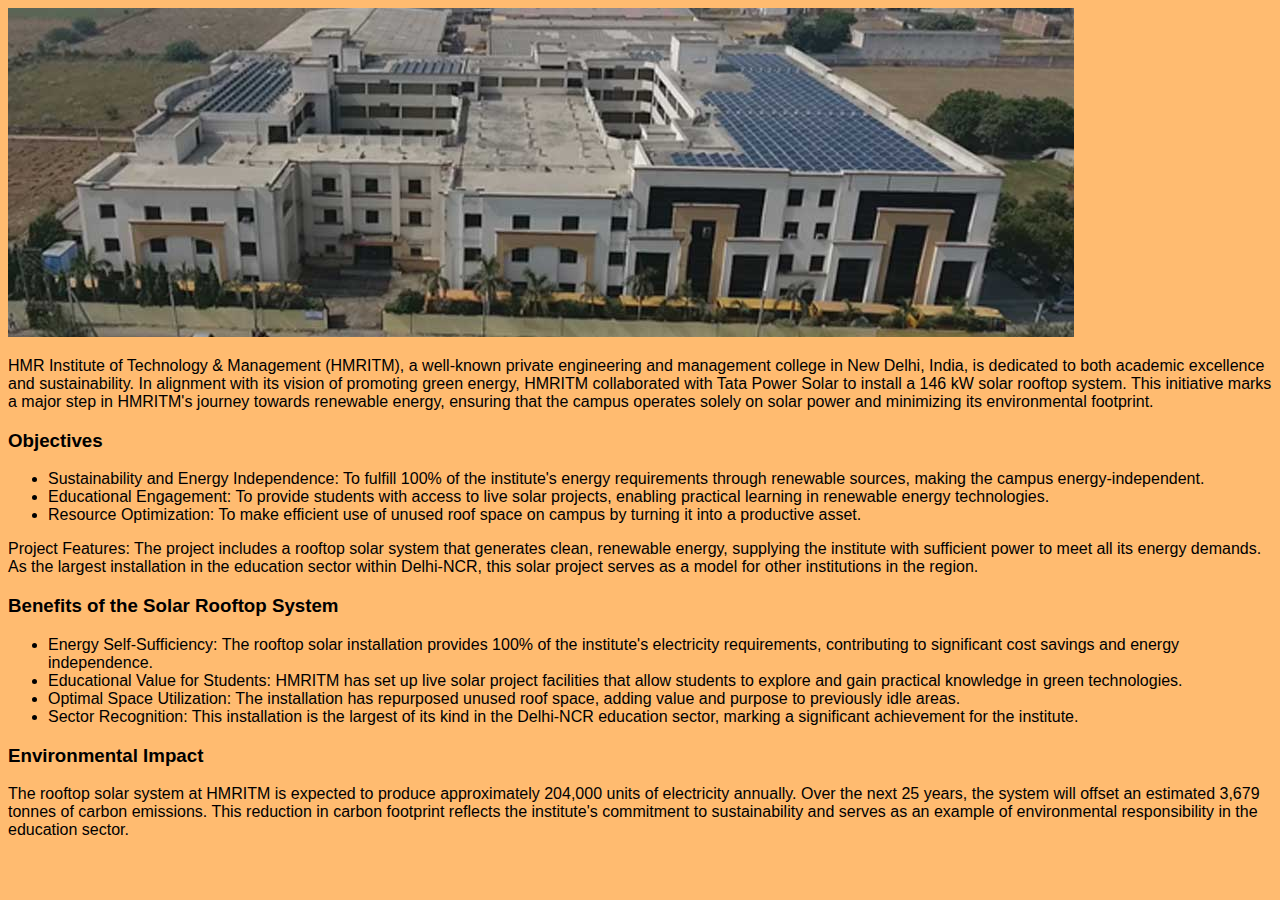
<file: hrm.html>
<!DOCTYPE html>
<html lang="en">
<head>
    <meta charset="UTF-8">
    <meta name="viewport" content="width=device-width>, initial-scale=1.0">
    <title>Document</title>
    <link rel="stylesheet" href="style.css">
</head>
<body>
    <div id="main">
        <div id="image">
            <img src="hmr.jpg">
        </div>
        <p>HMR Institute of Technology & Management (HMRITM), a well-known private engineering and management 
            college in New Delhi, India, is dedicated to both academic excellence and sustainability. In alignment
            with its vision of promoting green energy, HMRITM collaborated with Tata Power Solar to install a 146 
            kW solar rooftop system. This initiative marks a major step in HMRITM's journey towards renewable energy,
            ensuring that the campus operates solely on solar power and minimizing its environmental footprint.
        </p>
        <h3>Objectives</h3>
        <ul>
            <li>Sustainability and Energy Independence: To fulfill 100% of the institute's energy requirements through
                renewable sources, making the campus energy-independent.</li>
            <li>Educational Engagement: To provide students with access to live solar projects, enabling practical 
                learning in renewable energy technologies.</li>
            <li>Resource Optimization: To make efficient use of unused roof space on campus by turning it into a
                productive asset.</li>
        </ul>
        <p>Project Features: The project includes a rooftop solar system that generates clean, renewable energy, 
            supplying the institute with sufficient power to meet all its energy demands. As the largest installation 
            in the education sector within Delhi-NCR, this solar project serves as a model for other institutions in 
            the region.
        </p>
        <h3>Benefits of the Solar Rooftop System</h3>
        <ul>
            <li>Energy Self-Sufficiency: The rooftop solar installation provides 100% of the institute's electricity 
                requirements, contributing to significant cost savings and energy independence.</li>
            <li>Educational Value for Students: HMRITM has set up live solar project facilities that allow students 
                to explore and gain practical knowledge in green technologies.</li>
            <li>Optimal Space Utilization: The installation has repurposed unused roof space, adding value and 
                purpose to previously idle areas.</li>
            <li>Sector Recognition: This installation is the largest of its kind in the Delhi-NCR education sector, 
                marking a significant achievement for the institute.</li>
        </ul>
        <h3> Environmental Impact</h3>
        <p>The rooftop solar system at HMRITM is expected to produce approximately 204,000 units of electricity annually. 
            Over the next 25 years, the system will offset an estimated 3,679 tonnes of carbon emissions. This reduction 
            in carbon footprint reflects the institute's commitment to sustainability and serves as an example of 
            environmental responsibility in the education sector.
        </p>
    </div>
</body>
</html>
</file>
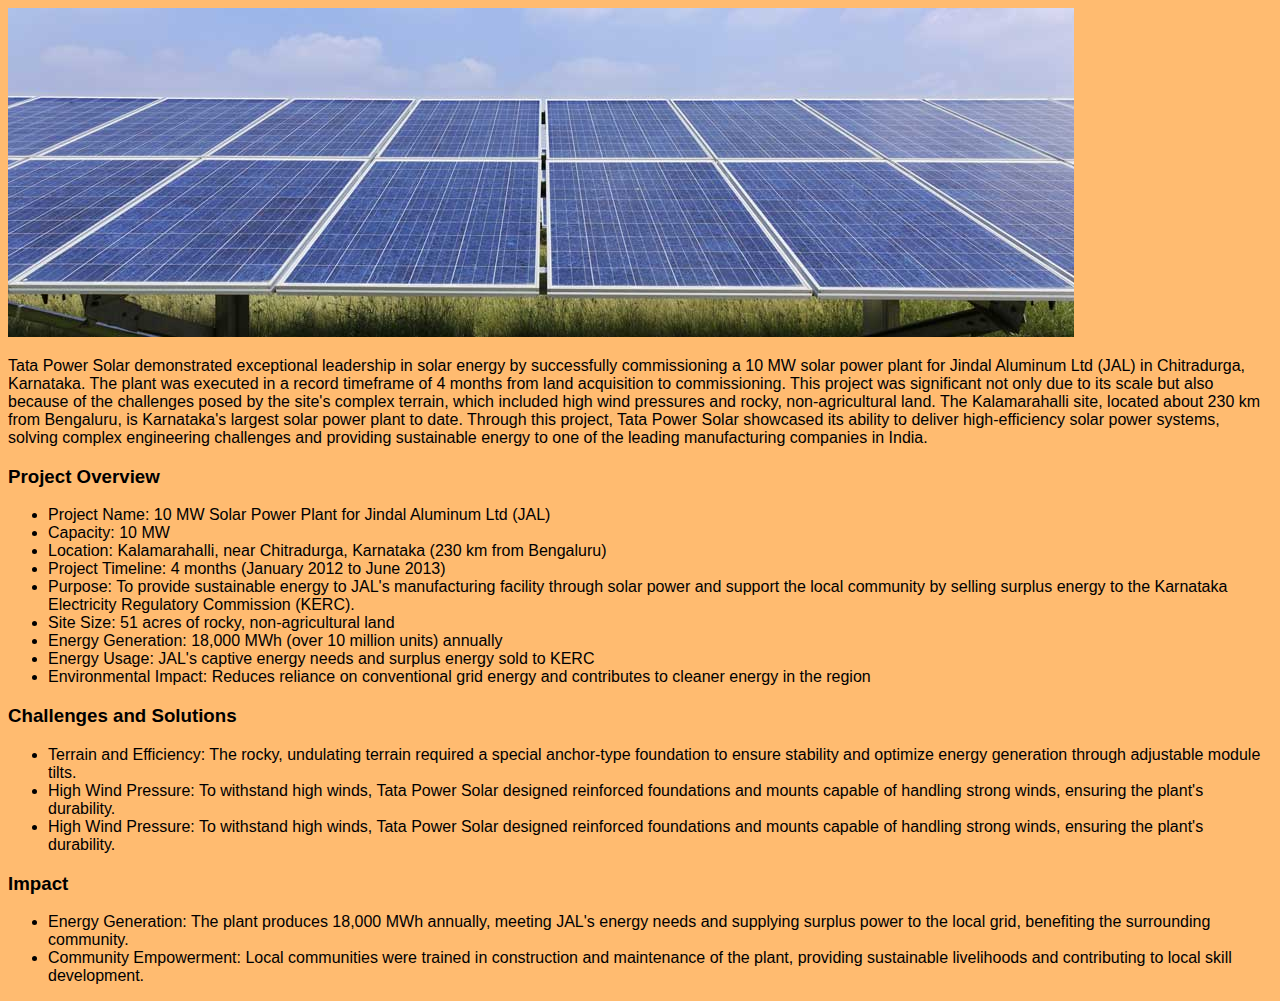
<file: jindal.html>
<!DOCTYPE html>
<html lang="en">
<head>
    <meta charset="UTF-8">
    <meta name="viewport" content="width=device-width, initial-scale=1.0">
    <title>Document</title>
    <link rel="stylesheet" href="style.css">
</head>
<body>
    <div id="main">
        <div id="image">
            <img src="jindal-banner.jpg">
        </div>
        <div>
            <p>
                Tata Power Solar demonstrated exceptional leadership in solar energy by 
                successfully commissioning a 10 MW solar power plant for Jindal Aluminum Ltd 
                (JAL) in Chitradurga, Karnataka. The plant was executed in a record timeframe of 
                4 months from land acquisition to commissioning. This project was significant not 
                only due to its scale but also because of the challenges posed by the site's complex 
                terrain, which included high wind pressures and rocky, non-agricultural land.

                The Kalamarahalli site, located about 230 km from Bengaluru, is Karnataka's 
                largest solar power plant to date. Through this project, Tata Power Solar showcased
                its ability to deliver high-efficiency solar power systems, solving complex 
                engineering challenges and providing sustainable energy to one of the leading 
                manufacturing companies in India.
            </p>
            <h3>Project Overview</h3>
            <ul>
                <li>Project Name: 10 MW Solar Power Plant for Jindal Aluminum Ltd (JAL)</li>
                <li>Capacity: 10 MW</li>
                <li>Location: Kalamarahalli, near Chitradurga, Karnataka (230 km from Bengaluru)</li>
                <li>Project Timeline: 4 months (January 2012 to June 2013)</li>
                <li>Purpose: To provide sustainable energy to JAL's manufacturing facility 
                    through solar power and support the local community by selling surplus 
                    energy to the Karnataka Electricity Regulatory Commission (KERC).</li>
                <li>Site Size: 51 acres of rocky, non-agricultural land</li>
                <li>Energy Generation: 18,000 MWh (over 10 million units) annually</li>
                <li>Energy Usage: JAL's captive energy needs and surplus energy sold to KERC</li>
                <li>Environmental Impact: Reduces reliance on conventional grid energy and 
                    contributes to cleaner energy in the region</li>
            </ul>
            <h3>Challenges and Solutions</h3>
            <ul>
                <li>Terrain and Efficiency: The rocky, undulating terrain required a special anchor-type foundation to ensure stability and optimize energy generation through adjustable module tilts.</li>
                <li>High Wind Pressure: To withstand high winds, Tata Power Solar designed reinforced foundations and mounts capable of handling strong winds, ensuring the plant's durability.</li>
                <li>High Wind Pressure: To withstand high winds, Tata Power Solar designed reinforced foundations and mounts capable of handling strong winds, ensuring the plant's durability.</li>
            </ul>
            <h3>Impact</h3>
            <ul>
                <li>Energy Generation: The plant produces 18,000 MWh annually, meeting JAL's energy needs and supplying surplus power to the local grid, benefiting the surrounding community.</li>
                <li>Community Empowerment: Local communities were trained in construction and maintenance of the plant, providing sustainable livelihoods and contributing to local skill development.</li>
            </ul>
        </div>
    </div>
</body>
</html>
</file>
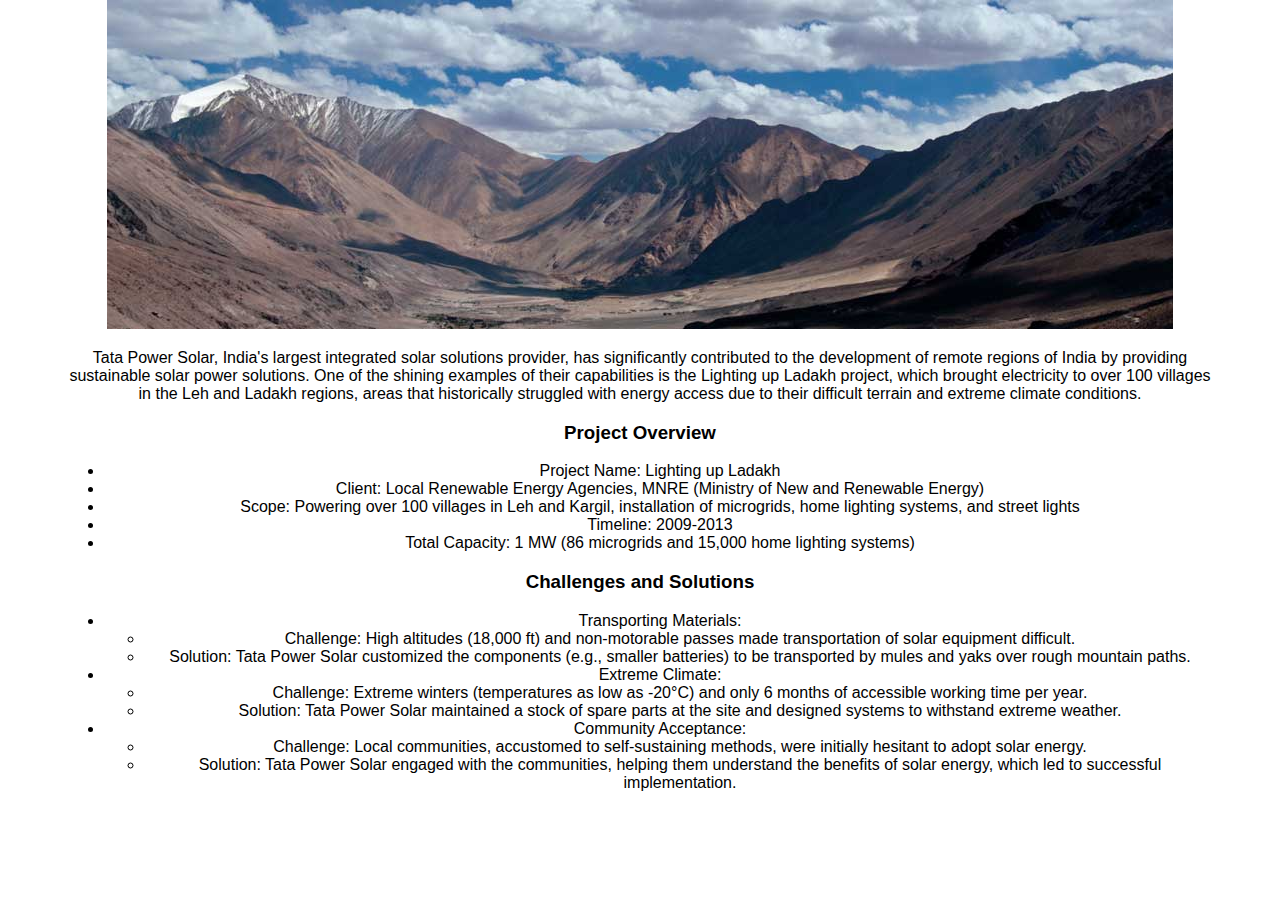
<file: ladhakh.html>
<!DOCTYPE html>
<html lang="en">
<head>
    <meta charset="UTF-8">
    <meta name="viewport" content="width=device-width, initial-scale=1.0">
    <title>Document</title>
    <link rel="stylesheet" href="liberary.css">
</head>
<body>
    <div id="main">
        <div id="image">
            <img src="ladakh-banner.jpg" alt="image">
        </div>
        <div>
            <p>
                Tata Power Solar, India's largest integrated solar solutions provider, 
                has significantly contributed to the development of remote regions of India 
                by providing sustainable solar power solutions. One of the shining examples 
                of their capabilities is the Lighting up Ladakh project, which brought 
                electricity to over 100 villages in the Leh and Ladakh regions, areas that 
                historically struggled with energy access due to their difficult terrain and 
                extreme climate conditions.
            </p>
            <h3> Project Overview</h3>
            <ul>
                <li>Project Name: Lighting up Ladakh</li>
                <li>Client: Local Renewable Energy Agencies, MNRE (Ministry of New and Renewable Energy)</li>
                <li>Scope: Powering over 100 villages in Leh and Kargil, installation of 
                    microgrids, home lighting systems, and street lights</li>
                <li>Timeline: 2009-2013</li>
                <li>Total Capacity: 1 MW (86 microgrids and 15,000 home lighting systems)</li>
            </ul>
            <h3>Challenges and Solutions</h3>
            <ul>
                <li>Transporting Materials:</li>
                    <ul>
                        <li>Challenge: High altitudes (18,000 ft) and non-motorable passes made transportation of solar equipment difficult.</li>
                        <li>Solution: Tata Power Solar customized the components (e.g., smaller batteries) to be transported by mules and yaks over rough mountain paths.</li>
                    </ul>
                <li>Extreme Climate:</li>
                    <ul>
                        <li>Challenge: Extreme winters (temperatures as low as -20°C) and only 6 months of accessible working time per year.</li>
                        <li>Solution: Tata Power Solar maintained a stock of spare parts at the site and designed systems to withstand extreme weather.</li>
                    </ul>

                <li>Community Acceptance:</li>
                <ul>
                    <li>Challenge: Local communities, accustomed to self-sustaining methods, were initially hesitant to adopt solar energy.</li>
                    <li>Solution: Tata Power Solar engaged with the communities, helping them understand the benefits of solar energy, which led to successful implementation.</li>
                </ul>
            </ul>
        </div>
    </div>
</body>
</html>
</file>
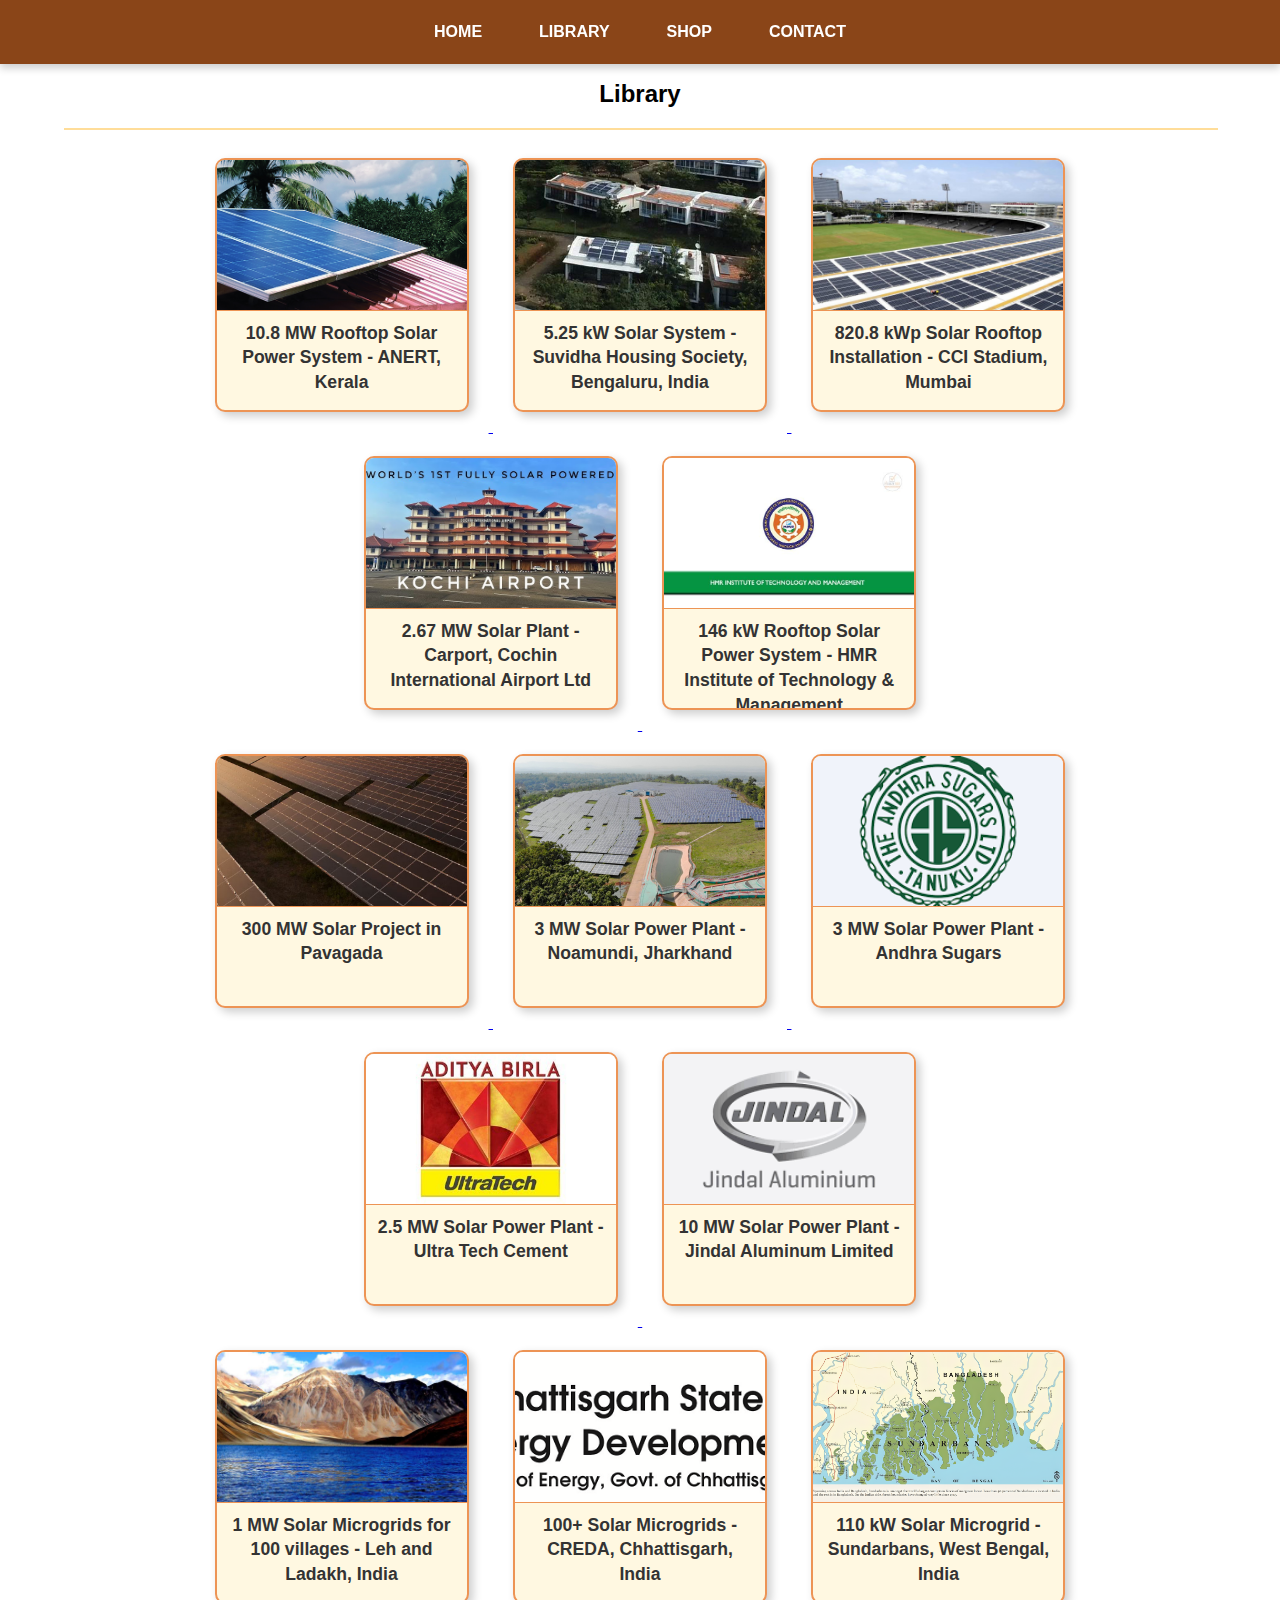
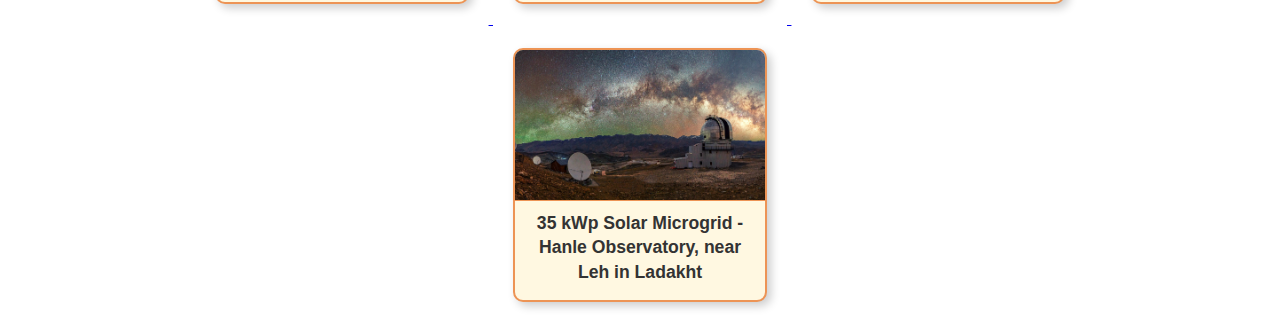
<file: liberary.html>
<!DOCTYPE html>
<html lang="en">
<head>
    <meta charset="UTF-8">
    <meta name="viewport" content="width=device-width, initial-scale=1.0">
    <title>Document</title>
    <link rel="stylesheet"  href="liberary.css">
</head>
<body>
    <div id="main">
        <div id="heading">
            <h1>CLEAN ENERGY COMPASS</h1>
            
        </div>
        <div id="heading2">
            <h2>Library</h2>
            <div id="header">
                <a href="index.html">HOME</a>
                <a href="liberary.html">LIBRARY</a>
                <a href="shop.html">SHOP</a>
                <a href="contact.html">CONTACT</a>
            </div>
            <hr>
        </div>
        <div>
            <a href="kerala.html">
                <div id="box1" class="box">
                    <div id="subbox1" class="subbox"></div>
                    <div>
                        <h4>10.8 MW Rooftop Solar Power System - ANERT, Kerala</h4>       
                    </div>
                </div>
            </a>
            <a href="begngluru.html">
                <div id="box2" class="box">
                    <div id="subbox2" class="subbox"></div>
                    <div>
                        <h4>5.25 kW Solar System - Suvidha Housing Society, Bengaluru, India</h4>
                    </div>
                </div>
            </a>
            <a href="mumbai.html">
                <div id="box3" class="box">
                    <div id="subbox3" class="subbox"></div>
                    <div>
                        <h4>820.8 kWp Solar Rooftop Installation - CCI Stadium, Mumbai</h4>      
                    </div>
                </div>
            </a> 
            <a href="cochin.html">
                <div id="box4" class="box">
                    <div id="subbox4" class="subbox"></div>
                    <div>
                        <h4>2.67 MW Solar Plant - Carport, Cochin International Airport Ltd</h4>    
                    </div>
                </div>
            </a>
            <a href="hrm.html">
                <div id="box5" class="box">
                    <div id="subbox5" class="subbox"></div>
                    <div>
                        <h4>146 kW Rooftop Solar Power System - HMR Institute of Technology & Management</h4>
                    </div>
                </div>
            </a>
        </div>
        <div>
            <a href="pavagada.html">
                <div id="box6" class="box">
                    <div id="subbox6" class="subbox"></div>
                    <div>
                        <h4>300 MW Solar Project in Pavagada</h4>      
                    </div>
                </div>
            </a> 
            <a href="naomundi.html">
                <div id="box7" class="box">
                    <div id="subbox7" class="subbox"></div>
                    <div>
                        <h4>3 MW Solar Power Plant - Noamundi, Jharkhand</h4>    
                    </div>
                </div>
            </a>
            <a href="andhraSugars.html">
                <div id="box8" class="box">
                    <div id="subbox8" class="subbox"></div>
                    <div>
                        <h4>3 MW Solar Power Plant - Andhra Sugars</h4>       
                    </div>
                </div>
            </a>
            <a href="ultra.html">
                <div id="box9" class="box">
                    <div id="subbox9" class="subbox"></div>
                    <div>
                        <h4>2.5 MW Solar Power Plant - Ultra Tech Cement</h4>
                    </div>
                </div>
            </a>
            <a href="jindal.html">
                <div id="box10" class="box">
                    <div id="subbox10" class="subbox"></div>
                    <div>
                        <h4>10 MW Solar Power Plant - Jindal Aluminum Limited</h4>
                    </div>
                </div>
            </a>
        </div>
        <div>
            <a href="ladhakh.html">
                <div id="box11" class="box">
                    <div id="subbox11" class="subbox"></div>
                    <div>
                        <h4>1 MW Solar Microgrids for 100 villages - Leh and Ladakh, India</h4>      
                    </div>
                </div>
            </a>
            <a href="creda.html">
                <div id="box12" class="box">
                    <div id="subbox12" class="subbox"></div>
                    <div>
                        <h4>100+ Solar Microgrids - CREDA, Chhattisgarh, India</h4>
                    </div>
                </div>
            </a>
            <a href="sundarban.html">
                <div id="box13" class="box">
                    <div id="subbox13" class="subbox"></div>
                    <div>
                        <h4>110 kW Solar Microgrid - Sundarbans, West Bengal, India</h4>       
                    </div>
                </div>
            </a>
            <a href="hanley.html">
                <div id="box14" class="box">
                    <div id="subbox14" class="subbox"></div>
                    <div>
                        <h4>35 kWp Solar Microgrid - Hanle Observatory, near Leh in Ladakht</h4>
                    </div>
                </div>
            </a>
        </div>
    </div>
</body>
</html>
</file>
<file: style.css>
body {
    background-color: #FFBB70;
    font-family: Arial, sans-serif;
}

h2 {
    text-align: center;
    color: #9d531f;
}

#header {
    text-align: center;
    margin-bottom: 20px;
}

#header a {
    text-decoration: none;
    color: #9d531f;
    margin: 0 15px;
    font-weight: bold;
}

.box {
    border: 3px solid black;
    border-radius: 20px;
    background-color: #FFFBDA;
    width: 80%;
    max-width: 1200px;
    margin: 20px auto;
    padding: 20px;
    color: #9d531f;
    position: relative;
    display: flex;
    align-items: center;
    justify-content: center;
    text-align: center;
    background-size: cover;
    background-repeat: no-repeat;
    animation: fadeIn 1s ease-in-out;
}

.subbox2 h3 {
    margin-top: 10px;
    font-size: 1.5em;
}

.subbox2 p {
    margin: 10px 0;
    font-size: 1.1em;
    color: #5d3a1d;
}

.btn {
    font-size: 1em;
    padding: 10px 20px;
    margin: 10px;
    border: none;
    border-radius: 5px;
    color: #ffffff;
    cursor: pointer;
    transition: background-color 0.3s ease, transform 0.3s ease;
}

.direction-btn {
    background-color: #4CAF50;
}

.contact-btn {
    background-color: #008CBA;
}

.direction-btn:hover {
    background-color: #45a049;
    transform: scale(1.1);
}

.contact-btn:hover {
    background-color: #007bb5;
    transform: scale(1.1);
}

@keyframes fadeIn {
    from { opacity: 0; }
    to { opacity: 1; }
}
</file>
<file: contact.css>
/* General Body Styling */
body {
    font-family: Arial, sans-serif;
    background-color: #ffffff;
    color: #333;
    margin: 0;
    padding: 0;
    text-align: center;
}

/* Main Header Styling */
h1 {
    background-color: #854c23;
    color: white;
    padding: 20px;
    margin: 0;
    font-size: 2.5em;
    border-radius: 5px;
}

/* Section Headers Styling */
h2, h3 {
    color: #ED9455;
    margin-top: 20px;
    font-size: 1.8em;
}

/* Navigation Bar Styling */
#header {
    display: flex;
    justify-content: center;
    gap: 20px;
    padding: 10px 0;
    background-color: #FFDDAC;
    margin-top: 10px;
    box-shadow: 0 4px 8px rgba(0, 0, 0, 0.1);
}

#header a {
    color: #333;
    text-decoration: none;
    font-weight: bold;
    padding: 8px 16px;
    border-radius: 5px;
    transition: color 0.3s, background-color 0.3s;
}

#header a:hover {
    background-color: #ED9455;
    color: white;
}

/* Section Styling */
div {
    margin: 20px auto;
    padding: 20px;
    max-width: 800px;
    background-color: white;
    border: 2px solid #ED9455;
    border-radius: 8px;
    box-shadow: 0px 4px 8px rgba(0, 0, 0, 0.1);
    transition: transform 0.3s, box-shadow 0.3s;
}

div:hover {
    transform: translateY(-5px);
    box-shadow: 0px 6px 12px rgba(0, 0, 0, 0.2);
}

/* Contact Information Styling */
p {
    font-size: 1.1em;
    color: #333;
    margin: 8px 0;
}

/* Form Styling */
form {
    margin-top: 10px;
}

form div {
    display: flex;
    flex-direction: column;
    align-items: flex-start;
    gap: 10px;
}

label {
    font-weight: bold;
    color: #333;
}

input[type="text"],
input[type="email"],
textarea {
    width: 100%;
    padding: 10px;
    border: 1px solid #ccc;
    border-radius: 5px;
    font-size: 1em;
    transition: border-color 0.3s ease;
}

input[type="text"]:focus,
input[type="email"]:focus,
textarea:focus {
    border-color: #ED9455;
    outline: none;
}

/* Submit Button Styling */
button {
    background-color: #ED9455;
    color: white;
    border: none;
    padding: 10px 20px;
    font-size: 1em;
    border-radius: 5px;
    cursor: pointer;
    transition: background-color 0.3s, transform 0.2s;
}

button:hover {
    background-color: #FFB06B;
    transform: scale(1.05);
}

button:active {
    background-color: #ED9455;
    transform: scale(0.98);
}
</file>
<file: liberary.css>
/* General Body Styling */
body {
    background-color: #ffffff;
    font-family: Arial, sans-serif;
    margin: 0;
    padding: 0;
}

/* Main Wrapper */
#main {
    width: 90%;
    max-width: 1200px;
    margin: 0 auto;
    text-align: center;
}

/* Heading Styles */
  /* Full-width Header/Nav Bar */
  #header {
    width: 100%;
    background-color: #532E1C;
    padding: 15px 0;
    display: flex;
    justify-content: center;
    align-items: center;
    gap: 25px;
    position: fixed;
    top: 0;
    left: 0;
    z-index: 100;
    transition: background-color 0.3s ease;
    box-shadow: 0 4px 8px rgba(0, 0, 0, 0.2);
}

#header:hover {
    background-color: #8a4518; /* Darken on hover */
}

#header a {
    color: #ffffff;
    text-decoration: none;
    padding: 8px 16px;
    border-radius: 5px;
    font-weight: bold;
    transition: background-color 0.3s ease, transform 0.3s ease;
    font-size: 1rem;
}

#header a:hover {
    background-color: #c66532;
    transform: scale(1.1); /* Scale on hover */
}

hr {
    border: 0.5px solid #FFDD99;
    width: 100%;
}

/* Box Styling (Larger Tiles) */
.box {
    width: 250px; /* Increased size */
    height: 250px; /* Increased size */
    display: inline-block;
    margin: 20px;
    border: 2px solid #ED9455;
    border-radius: 10px;
    overflow: hidden;
    box-shadow: 4px 4px 10px rgba(0, 0, 0, 0.2);
    transition: box-shadow 0.3s ease, transform 0.3s ease;
    background-color: #FFF8E1;
}

.box:hover {
    box-shadow: 8px 8px 16px rgba(0, 0, 0, 0.3);
    transform: translateY(-5px);
}

.subbox {
    width: 100%;
    height: 60%;
    background-size: cover;
    background-position: center;
    border-bottom: 1px solid #ED9455;
}

.box h4 {
    font-size: 1.1em; /* Adjusted font size */
    padding: 10px;
    color: #333;
    margin: 0;
    text-align: center;
    line-height: 1.4em;
    font-weight: bold;
}

/* Specific Subbox Background Images */
#subbox1 { background-image: url(kerela.jpg); }
#subbox2 { background-image: url(Suvidha.jpg); }
#subbox3 { background-image: url(cci.jpg); }
#subbox4 { background-image: url(coachin.jpg); }
#subbox5 { background-image: url(hrm1.jpg); }
#subbox6 { background-image: url(pavgada.jpg); }
#subbox7 { background-image: url(naomundi.jpg); }
#subbox8 { background-image: url(andhra-sugar.png); }
#subbox9 { background-image: url(ultra-tech.jpg); }
#subbox10 { background-image: url(jindal.png); }
#subbox11 { background-image: url(LADAKH.jpg); }
#subbox12 { background-image: url(creda.png); }
#subbox13 { background-image: url(Sunderbans.webp); }
#subbox14 { background-image: url(hanley.jpeg); }

/* Responsive Adjustments */
@media (max-width: 768px) {
    #header {
        flex-direction: column;
        padding: 10px;
        gap: 10px;
    }
    
    .box {
        width: 90%;
        margin: 10px auto;
    }
}

@media (max-width: 480px) {
    #heading h1 {
        font-size: 1.8em;
    }
    
    #header a {
        font-size: 1em;
        padding: 8px 12px;
    }
}
</file>
<file: home.css>
/* Basic Reset and Font Styles */
* {
        margin: 0;
        padding: 0;
        box-sizing: border-box;
        font-family: Arial, sans-serif;
    }
    
    /* Body Styling */
    body {
        background-color: #ffffff;
        color: #333;
        line-height: 1.6;
        display: flex;
        flex-direction: column;
        align-items: center;
    }
    
    /* Full-width Header/Nav Bar */
    #header {
        width: 100%;
        background-color: #532E1C;
        padding: 15px 0;
        display: flex;
        justify-content: center;
        align-items: center;
        gap: 25px;
        position: fixed;
        top: 0;
        left: 0;
        z-index: 100;
        transition: background-color 0.3s ease;
        box-shadow: 0 4px 8px rgba(0, 0, 0, 0.2);
    }
    
    #header:hover {
        background-color: #8a4518; /* Darken on hover */
    }
    
    #header a {
        color: #ffffff;
        text-decoration: none;
        padding: 8px 16px;
        border-radius: 5px;
        font-weight: bold;
        transition: background-color 0.3s ease, transform 0.3s ease;
        font-size: 1rem;
    }
    
    #header a:hover {
        background-color: #c66532;
        transform: scale(1.1); /* Scale on hover */
    }
    
    /* Main Heading */
    h1 {
        text-align: center;
        font-size: 48px;
        color: #9d531f;
        margin-top: 80px; /* Add space to adjust for fixed header */
        font-weight: bold;
        text-transform: uppercase;
        letter-spacing: 2px;
        animation: fadeIn 1s ease-out;
        text-shadow: 2px 2px 6px rgba(0, 0, 0, 0.2);
        background: linear-gradient(to right, #9d531f, #c66532);
        -webkit-background-clip: text;
        color: transparent;
    }
    
    @keyframes fadeIn {
        from {
            opacity: 0;
            transform: translateY(-20px);
        }
        to {
            opacity: 1;
            transform: translateY(0);
        }
    }
    
    /* Subheadings */
    h2 {
        color: #333;
        font-size: 1.6rem;
        margin-bottom: 15px;
    }
    
    /* Panel Styles */
    .pannels {
        width: 90%;
        max-width: 1000px;
        background-color: #ffffff;
        padding: 25px;
        margin: 20px 0;
        border-radius: 10px;
        border: 3px solid #9d531f;
        color: #9d531f;
        box-shadow: 0 4px 10px rgba(0, 0, 0, 0.2);
        transition: box-shadow 0.3s ease, transform 0.3s ease;
    }
    
    .pannels:hover {
        box-shadow: 0 6px 12px rgba(0, 0, 0, 0.3);
        transform: translateY(-5px);
    }
    
    .pannels h2 {
        color: #9d531f;
        margin-bottom: 10px;
    }
    
    .pannels p,
    .pannels ul {
        font-size: 16px;
        color: #333;
        line-height: 1.8;
    }
    
    /* Table Styles */
    table {
        width: 100%;
        border-collapse: collapse;
        margin-top: 20px;
        border-radius: 10px;
        overflow: hidden;
        box-shadow: 0 4px 8px rgba(0, 0, 0, 0.1);
    }
    
    /* Table Caption */
    table caption {
        font-size: 18px;
        font-weight: bold;
        color: #333;
        padding: 12px;
        text-align: left;
        background-color: #ffdd99; /* Light background for better contrast */
        border-bottom: 2px solid #994d1c; /* Underline for caption separation */
    }
    
    /* Table Header */
    table th,
    table td {
        padding: 14px 18px;
        text-align: left;
        border: 1px solid #ddd;
        background-color: #fffbda; /* Soft background for each cell */
        font-size: 1.1rem;
        color: #333;
        transition: background-color 0.3s ease, transform 0.2s ease;
    }
    
    table th {
        background-color: #9d531f; /* Rich brown for header */
        color: white;
        font-weight: bold;
        text-transform: uppercase;
    }
    
    table th:hover {
        background-color: #994d1c; /* Slight hover effect for headers */
        cursor: pointer;
    }
    
    /* Alternating Row Colors */
    table tr:nth-child(even) td {
        background-color: #f1e1c9; /* Lighter rows */
    }
    
    table tr:nth-child(odd) td {
        background-color: #ffffff; /* Crisp white rows for contrast */
    }
    
    /* Row Hover Effect */
    table tr:hover td {
        background-color: #f7d28e; /* Highlight rows on hover */
        transform: scale(1.02); /* Slight scaling effect for better interaction */
        cursor: pointer;
    }
    
    /* Table Data Styling (when specific content is inside) */
    table td {
        font-size: 1.1rem;
        font-weight: normal;
        line-height: 1.6;
    }
    
    /* Additional Responsive Adjustments */
    @media (max-width: 768px) {
        #header {
            flex-direction: column;
            gap: 10px;
            padding: 10px;
        }
    
        h1 {
            font-size: 32px;
        }
    
        .pannels {
            padding: 20px;
        }
        
        table th, table td {
            padding: 8px;
        }
    
        table caption {
            font-size: 16px;
        }
    }
</file>
